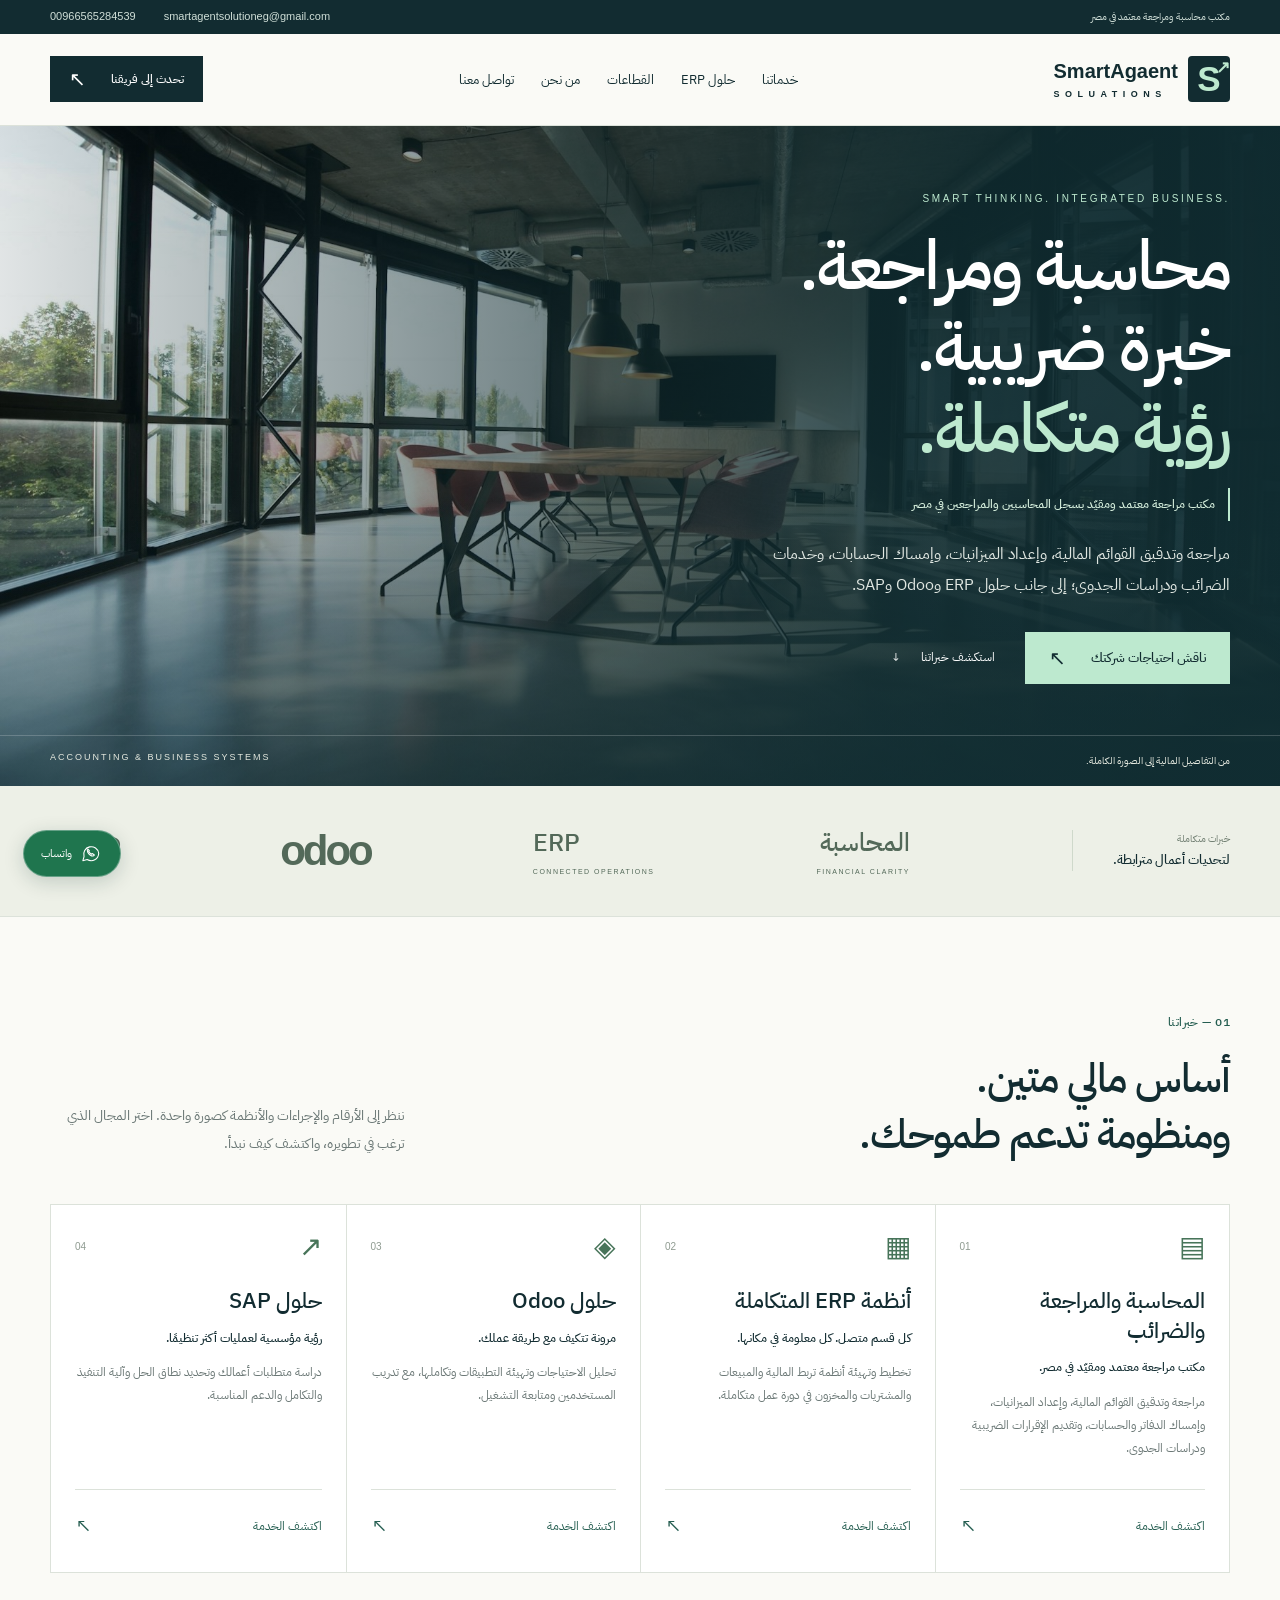
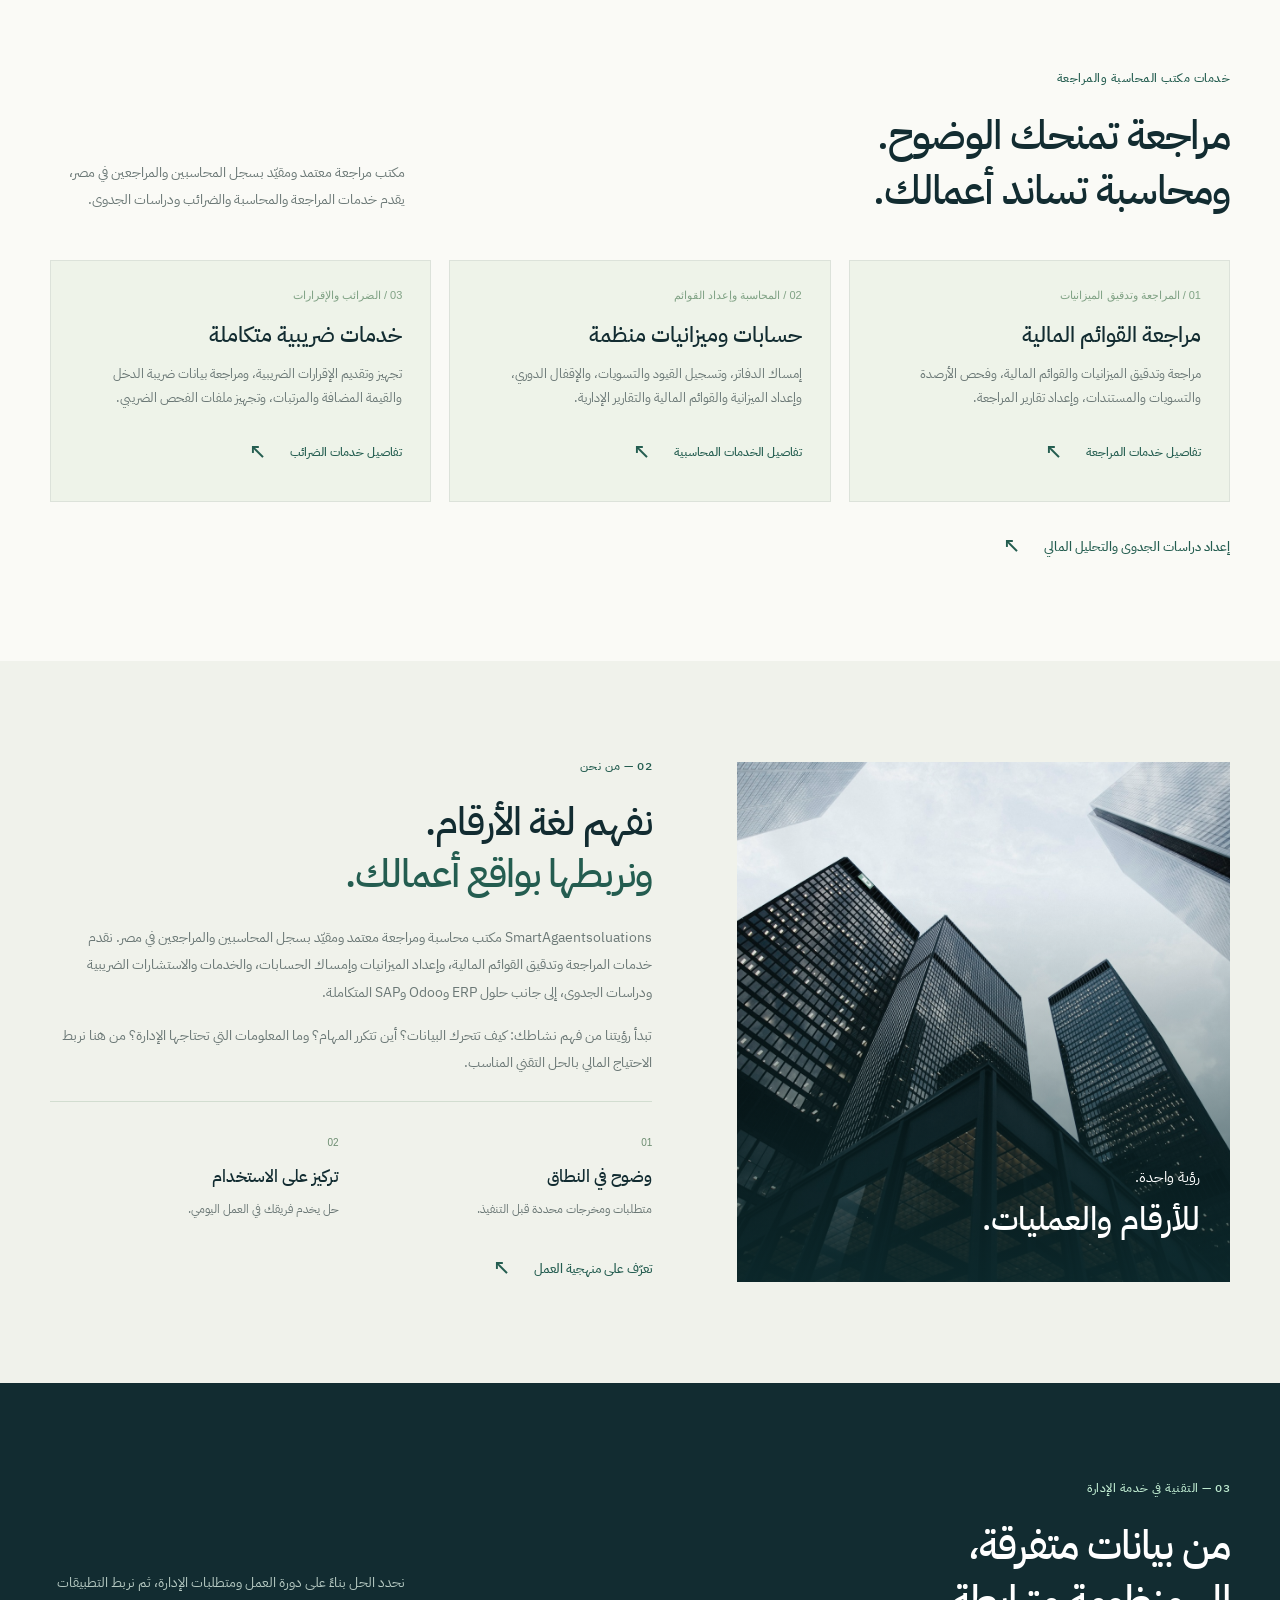
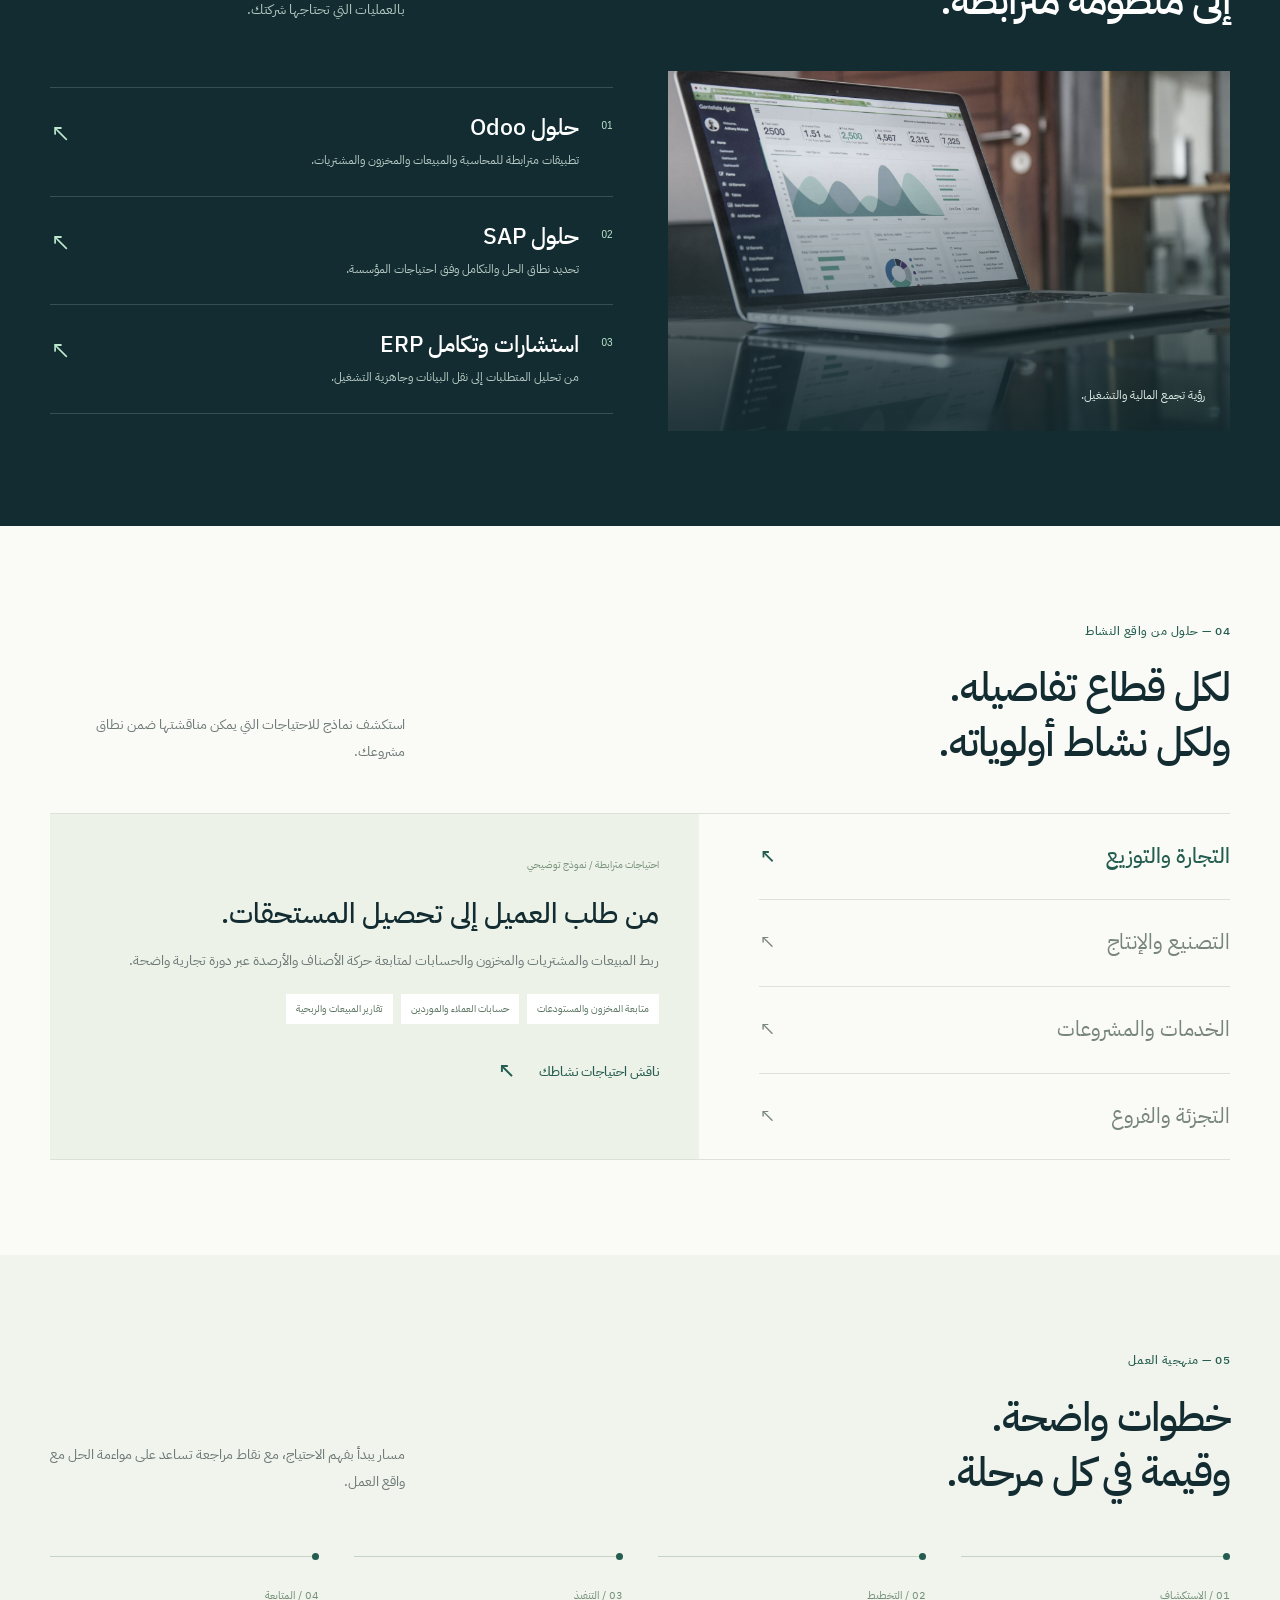
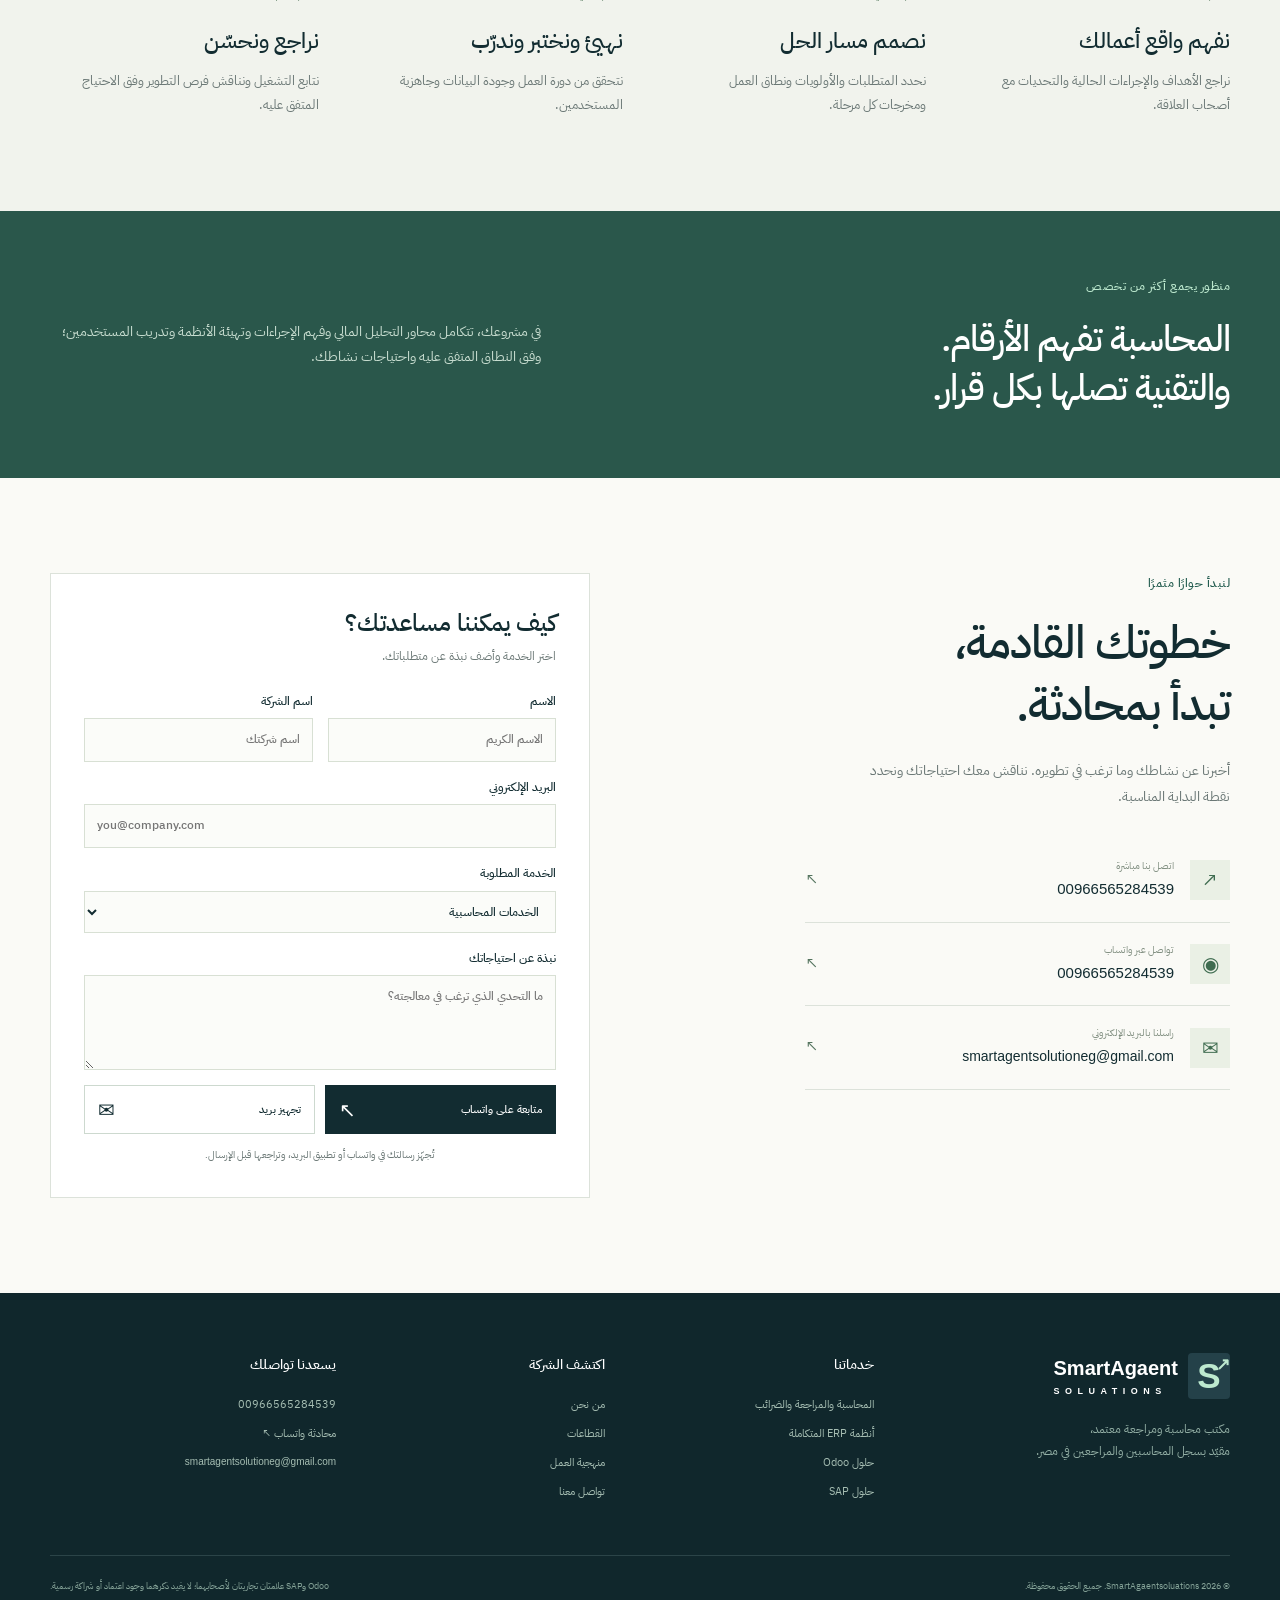
<file: index.html>
<!doctype html><html lang="ar" dir="rtl"><head><meta charset="UTF-8"><meta name="viewport" content="width=device-width,initial-scale=1"><title>مكتب محاسبة ومراجعة معتمد في مصر وخدمات الضرائب | SmartAgaentsoluations</title><meta name="description" content="مكتب مراجعة معتمد ومقيّد بسجل المحاسبين والمراجعين في مصر. مراجعة القوائم المالية وإعداد الميزانيات وخدمات الضرائب والإقرارات ودراسات الجدوى. تواصل على 00966565284539."><meta name="theme-color" content="#122c31"><meta property="og:title" content="مكتب محاسبة ومراجعة معتمد في مصر وخدمات الضرائب | SmartAgaentsoluations"><meta property="og:description" content="مكتب مراجعة معتمد ومقيّد بسجل المحاسبين والمراجعين في مصر. مراجعة القوائم المالية وإعداد الميزانيات وخدمات الضرائب والإقرارات ودراسات الجدوى. تواصل على 00966565284539."><meta property="og:type" content="website"><meta property="og:locale" content="ar_AR"><link rel="icon" href="favicon.svg" type="image/svg+xml"><link rel="preconnect" href="https://fonts.googleapis.com"><link rel="preconnect" href="https://fonts.gstatic.com" crossorigin><link href="https://fonts.googleapis.com/css2?family=IBM+Plex+Sans+Arabic:wght@400;500;600;700&display=swap" rel="stylesheet"><link rel="stylesheet" href="styles.css"><script src="script.js" defer></script></head><body><a class="skip" href="#main">انتقل إلى المحتوى</a>
    <div class="topbar"><div class="container"><span>مكتب محاسبة ومراجعة معتمد في مصر</span><div><a href="mailto:smartagentsolutioneg@gmail.com" dir="ltr">smartagentsolutioneg@gmail.com</a><a href="tel:+966565284539" dir="ltr">00966565284539</a></div></div></div>
    <header class="header"><div class="container navigation"><a href="index.html" class="brand" aria-label="SmartAgaentsoluations الرئيسية"><span class="brand-mark" aria-hidden="true">S<span>↗</span></span><span class="brand-name" dir="ltr">SmartAgaent<span>SOLUATIONS</span></span></a>
    <button class="menu-toggle" aria-label="فتح القائمة" aria-expanded="false" aria-controls="nav"><span></span><span></span><span></span></button>
    <nav id="nav" aria-label="القائمة الرئيسية"><a href="#services">خدماتنا</a><a href="#solutions">حلول ERP</a><a href="#industries">القطاعات</a><a href="#about">من نحن</a><a href="#contact">تواصل معنا</a></nav>
    <a class="button small nav-cta" href="https://wa.me/966565284539" target="_blank" rel="noopener noreferrer">تحدث إلى فريقنا <span>↖</span></a></div></header><main id="main"><section class="hero"><img class="hero-image" src="assets/office.jpg" width="1800" height="1200" alt="مساحة أعمال حديثة — صورة تعبيرية" fetchpriority="high"><div class="hero-shade"></div><div class="container hero-content"><div class="eyebrow light">SMART THINKING. INTEGRATED BUSINESS.</div><h1>محاسبة ومراجعة.<br>خبرة ضريبية.<br><em>رؤية متكاملة.</em></h1><div class="registration-line">مكتب مراجعة معتمد ومقيّد بسجل المحاسبين والمراجعين في مصر</div><p>مراجعة وتدقيق القوائم المالية، وإعداد الميزانيات، وإمساك الحسابات، وخدمات الضرائب ودراسات الجدوى؛ إلى جانب حلول ERP وOdoo وSAP.</p><div class="hero-actions"><a class="button mint" href="#contact">ناقش احتياجات شركتك <span>↖</span></a><a class="hero-explore" href="#services">استكشف خبراتنا <span>↓</span></a></div></div><div class="hero-bottom"><div class="container"><span>من التفاصيل المالية إلى الصورة الكاملة.</span><span>ACCOUNTING & BUSINESS SYSTEMS</span></div></div></section>
<section class="expertise-strip"><div class="container"><div><span>خبرات متكاملة</span><strong>لتحديات أعمال مترابطة.</strong></div><a href="accounting.html">المحاسبة <small>FINANCIAL CLARITY</small></a><a href="erp.html" dir="ltr">ERP <small>CONNECTED OPERATIONS</small></a><a href="odoo.html" class="odoo-word" dir="ltr">odoo</a><a href="sap.html" class="sap-word" dir="ltr">SAP</a></div></section>
<section id="services" class="section"><div class="container"><div class="section-head"><div><div class="eyebrow">01 — خبراتنا</div><h2>أساس مالي متين.<br>ومنظومة تدعم طموحك.</h2></div><p>ننظر إلى الأرقام والإجراءات والأنظمة كصورة واحدة. اختر المجال الذي ترغب في تطويره، واكتشف كيف نبدأ.</p></div><div class="service-grid"><a class="service-card" href="accounting.html"><div class="card-top"><span class="service-icon">▤</span><span>01</span></div><h3>المحاسبة والمراجعة والضرائب</h3><strong>مكتب مراجعة معتمد ومقيّد في مصر.</strong><p>مراجعة وتدقيق القوائم المالية، وإعداد الميزانيات، وإمساك الدفاتر والحسابات، وتقديم الإقرارات الضريبية ودراسات الجدوى.</p><span class="card-link">اكتشف الخدمة <span>↖</span></span></a><a class="service-card" href="erp.html"><div class="card-top"><span class="service-icon">▦</span><span>02</span></div><h3>أنظمة ERP المتكاملة</h3><strong>كل قسم متصل. كل معلومة في مكانها.</strong><p>تخطيط وتهيئة أنظمة تربط المالية والمبيعات والمشتريات والمخزون في دورة عمل متكاملة.</p><span class="card-link">اكتشف الخدمة <span>↖</span></span></a><a class="service-card" href="odoo.html"><div class="card-top"><span class="service-icon">◈</span><span>03</span></div><h3>حلول Odoo</h3><strong>مرونة تتكيف مع طريقة عملك.</strong><p>تحليل الاحتياجات وتهيئة التطبيقات وتكاملها، مع تدريب المستخدمين ومتابعة التشغيل.</p><span class="card-link">اكتشف الخدمة <span>↖</span></span></a><a class="service-card" href="sap.html"><div class="card-top"><span class="service-icon">↗</span><span>04</span></div><h3>حلول SAP</h3><strong>رؤية مؤسسية لعمليات أكثر تنظيمًا.</strong><p>دراسة متطلبات أعمالك وتحديد نطاق الحل وآلية التنفيذ والتكامل والدعم المناسبة.</p><span class="card-link">اكتشف الخدمة <span>↖</span></span></a></div></div></section>
<section class="section accounting-focus"><div class="container"><div class="section-head"><div><div class="eyebrow">خدمات مكتب المحاسبة والمراجعة</div><h2>مراجعة تمنحك الوضوح.<br>ومحاسبة تساند أعمالك.</h2></div><p>مكتب مراجعة معتمد ومقيّد بسجل المحاسبين والمراجعين في مصر، يقدم خدمات المراجعة والمحاسبة والضرائب ودراسات الجدوى.</p></div><div class="module-grid"><article class="module-card"><span>01 / المراجعة وتدقيق الميزانيات</span><h3>مراجعة القوائم المالية</h3><p>مراجعة وتدقيق الميزانيات والقوائم المالية، وفحص الأرصدة والتسويات والمستندات، وإعداد تقارير المراجعة.</p><a class="text-link" href="accounting.html#audit-services">تفاصيل خدمات المراجعة <span>↖</span></a></article><article class="module-card"><span>02 / المحاسبة وإعداد القوائم</span><h3>حسابات وميزانيات منظمة</h3><p>إمساك الدفاتر، وتسجيل القيود والتسويات، والإقفال الدوري، وإعداد الميزانية والقوائم المالية والتقارير الإدارية.</p><a class="text-link" href="accounting.html#accounting-services">تفاصيل الخدمات المحاسبية <span>↖</span></a></article><article class="module-card"><span>03 / الضرائب والإقرارات</span><h3>خدمات ضريبية متكاملة</h3><p>تجهيز وتقديم الإقرارات الضريبية، ومراجعة بيانات ضريبة الدخل والقيمة المضافة والمرتبات، وتجهيز ملفات الفحص الضريبي.</p><a class="text-link" href="accounting.html#tax-services">تفاصيل خدمات الضرائب <span>↖</span></a></article></div><a class="text-link focus-more" href="accounting.html#feasibility-services">إعداد دراسات الجدوى والتحليل المالي <span>↖</span></a></div></section>
<section id="about" class="section about"><div class="container about-layout"><div class="image-panel"><img src="assets/architecture.jpg" width="1200" height="1500" alt="تفاصيل معمارية لمبنى أعمال — صورة تعبيرية" loading="lazy"><div class="image-caption"><span>رؤية واحدة.</span><strong>للأرقام والعمليات.</strong></div></div><div class="about-copy"><div class="eyebrow">02 — من نحن</div><h2>نفهم لغة الأرقام.<br><em>ونربطها بواقع أعمالك.</em></h2><p>SmartAgaentsoluations مكتب محاسبة ومراجعة معتمد ومقيّد بسجل المحاسبين والمراجعين في مصر. نقدم خدمات المراجعة وتدقيق القوائم المالية، وإعداد الميزانيات وإمساك الحسابات، والخدمات والاستشارات الضريبية ودراسات الجدوى، إلى جانب حلول ERP وOdoo وSAP المتكاملة.</p><p>تبدأ رؤيتنا من فهم نشاطك: كيف تتحرك البيانات؟ أين تتكرر المهام؟ وما المعلومات التي تحتاجها الإدارة؟ من هنا نربط الاحتياج المالي بالحل التقني المناسب.</p><div class="principles"><div><span>01</span><h3>وضوح في النطاق</h3><p>متطلبات ومخرجات محددة قبل التنفيذ.</p></div><div><span>02</span><h3>تركيز على الاستخدام</h3><p>حل يخدم فريقك في العمل اليومي.</p></div></div><a class="text-link" href="#approach">تعرّف على منهجية العمل <span>↖</span></a></div></div></section>
<section id="solutions" class="section solutions"><div class="container"><div class="section-head"><div><div class="eyebrow light">03 — التقنية في خدمة الإدارة</div><h2>من بيانات متفرقة،<br>إلى منظومة مترابطة.</h2></div><p>نحدد الحل بناءً على دورة العمل ومتطلبات الإدارة، ثم نربط التطبيقات بالعمليات التي تحتاجها شركتك.</p></div><div class="solution-layout"><div class="solution-photo"><img src="assets/finance.jpg" width="1800" height="1200" alt="حاسوب يعرض تحليلات الأعمال — صورة تعبيرية" loading="lazy"><span>رؤية تجمع المالية والتشغيل.</span></div><div class="solution-links"><a href="odoo.html"><span class="solution-num">01</span><div><h3>حلول Odoo</h3><p>تطبيقات مترابطة للمحاسبة والمبيعات والمخزون والمشتريات.</p></div><span>↖</span></a><a href="sap.html"><span class="solution-num">02</span><div><h3>حلول SAP</h3><p>تحديد نطاق الحل والتكامل وفق احتياجات المؤسسة.</p></div><span>↖</span></a><a href="erp.html"><span class="solution-num">03</span><div><h3>استشارات وتكامل ERP</h3><p>من تحليل المتطلبات إلى نقل البيانات وجاهزية التشغيل.</p></div><span>↖</span></a></div></div></div></section>
<section id="industries" class="section industries"><div class="container"><div class="section-head"><div><div class="eyebrow">04 — حلول من واقع النشاط</div><h2>لكل قطاع تفاصيله.<br>ولكل نشاط أولوياته.</h2></div><p>استكشف نماذج للاحتياجات التي يمكن مناقشتها ضمن نطاق مشروعك.</p></div><div class="industry-layout"><div class="industry-tabs" role="tablist" aria-label="استكشف احتياجات القطاعات"><button id="tab-trade" role="tab" aria-selected="true" aria-controls="industry-panel" data-industry="trade">التجارة والتوزيع <span>↖</span></button><button id="tab-industry" role="tab" aria-selected="false" aria-controls="industry-panel" data-industry="industry" tabindex="-1">التصنيع والإنتاج <span>↖</span></button><button id="tab-services" role="tab" aria-selected="false" aria-controls="industry-panel" data-industry="services" tabindex="-1">الخدمات والمشروعات <span>↖</span></button><button id="tab-retail" role="tab" aria-selected="false" aria-controls="industry-panel" data-industry="retail" tabindex="-1">التجزئة والفروع <span>↖</span></button></div><div id="industry-panel" class="industry-panel" role="tabpanel" aria-labelledby="tab-trade" tabindex="0"><span class="panel-label">احتياجات مترابطة / نموذج توضيحي</span><h3 id="industry-title">من طلب العميل إلى تحصيل المستحقات.</h3><p id="industry-desc">ربط المبيعات والمشتريات والمخزون والحسابات لمتابعة حركة الأصناف والأرصدة عبر دورة تجارية واضحة.</p><ul id="industry-list"><li>متابعة المخزون والمستودعات</li><li>حسابات العملاء والموردين</li><li>تقارير المبيعات والربحية</li></ul><a class="text-link" href="#contact">ناقش احتياجات نشاطك <span>↖</span></a></div></div></div></section>
<section id="approach" class="section approach"><div class="container"><div class="section-head"><div><div class="eyebrow">05 — منهجية العمل</div><h2>خطوات واضحة.<br>وقيمة في كل مرحلة.</h2></div><p>مسار يبدأ بفهم الاحتياج، مع نقاط مراجعة تساعد على مواءمة الحل مع واقع العمل.</p></div><div class="steps"><article><span>01 / الاستكشاف</span><h3>نفهم واقع أعمالك</h3><p>نراجع الأهداف والإجراءات الحالية والتحديات مع أصحاب العلاقة.</p></article><article><span>02 / التخطيط</span><h3>نصمم مسار الحل</h3><p>نحدد المتطلبات والأولويات ونطاق العمل ومخرجات كل مرحلة.</p></article><article><span>03 / التنفيذ</span><h3>نهيئ ونختبر وندرّب</h3><p>نتحقق من دورة العمل وجودة البيانات وجاهزية المستخدمين.</p></article><article><span>04 / المتابعة</span><h3>نراجع ونحسّن</h3><p>نتابع التشغيل ونناقش فرص التطوير وفق الاحتياج المتفق عليه.</p></article></div></div></section>
<section class="focus-banner"><div class="container"><div><div class="eyebrow light">منظور يجمع أكثر من تخصص</div><h2>المحاسبة تفهم الأرقام.<br>والتقنية تصلها بكل قرار.</h2></div><p>في مشروعك، تتكامل محاور التحليل المالي وفهم الإجراءات وتهيئة الأنظمة وتدريب المستخدمين؛ وفق النطاق المتفق عليه واحتياجات نشاطك.</p></div></section><section id="contact" class="section contact"><div class="container contact-layout"><div class="contact-copy"><div class="eyebrow">لنبدأ حوارًا مثمرًا</div><h2>خطوتك القادمة،<br>تبدأ بمحادثة.</h2><p>أخبرنا عن نشاطك وما ترغب في تطويره. نناقش معك احتياجاتك ونحدد نقطة البداية المناسبة.</p>
    <div class="contact-methods"><a href="tel:+966565284539"><span class="method-icon">↗</span><span><small>اتصل بنا مباشرة</small><strong dir="ltr">00966565284539</strong></span><span>↖</span></a><a href="https://wa.me/966565284539" target="_blank" rel="noopener noreferrer"><span class="method-icon">◉</span><span><small>تواصل عبر واتساب</small><strong dir="ltr">00966565284539</strong></span><span>↖</span></a><a href="mailto:smartagentsolutioneg@gmail.com"><span class="method-icon">✉</span><span><small>راسلنا بالبريد الإلكتروني</small><strong class="email-text" dir="ltr">smartagentsolutioneg@gmail.com</strong></span><span>↖</span></a></div></div>
    <form id="contact-form"><h3>كيف يمكننا مساعدتك؟</h3><p>اختر الخدمة وأضف نبذة عن متطلباتك.</p><div class="field-row"><label>الاسم<input name="name" autocomplete="name" placeholder="الاسم الكريم" required maxlength="100"></label><label>اسم الشركة<input name="company" autocomplete="organization" placeholder="اسم شركتك" maxlength="150"></label></div><label>البريد الإلكتروني<input name="email" type="email" autocomplete="email" placeholder="you@company.com" dir="ltr" maxlength="200" required></label><label>الخدمة المطلوبة<select name="service" id="service"><option>الخدمات المحاسبية</option><option>المراجعة وتدقيق القوائم المالية</option><option>إمساك الدفاتر والحسابات</option><option>خدمات الضرائب والفحص الضريبي</option><option>إعداد وتدقيق الميزانيات</option><option>إعداد دراسات الجدوى</option><option>تقديم الإقرارات الضريبية</option><option>أنظمة ERP المتكاملة</option><option>حلول Odoo</option><option>حلول SAP</option><option>التطوير والتحول الرقمي</option></select></label><label>نبذة عن احتياجاتك<textarea name="message" rows="3" placeholder="ما التحدي الذي ترغب في معالجته؟" required maxlength="2000"></textarea></label><div class="form-actions"><button class="button" type="submit" name="channel" value="whatsapp">متابعة على واتساب <span>↖</span></button><button class="button outline" type="submit" name="channel" value="email">تجهيز بريد <span>✉</span></button></div><p class="form-note">تُجهّز رسالتك في واتساب أو تطبيق البريد، وتراجعها قبل الإرسال.</p><p id="form-status" role="status" hidden></p></form></div></section></main><footer><div class="container footer-grid"><div><a class="brand" href="index.html"><span class="brand-mark" aria-hidden="true">S<span>↗</span></span><span class="brand-name" dir="ltr">SmartAgaent<span>SOLUATIONS</span></span></a><p>مكتب محاسبة ومراجعة معتمد،<br>مقيّد بسجل المحاسبين والمراجعين في مصر.</p></div><div><h3>خدماتنا</h3><a href="accounting.html">المحاسبة والمراجعة والضرائب</a><a href="erp.html">أنظمة ERP المتكاملة</a><a href="odoo.html">حلول Odoo</a><a href="sap.html">حلول SAP</a></div><div><h3>اكتشف الشركة</h3><a href="index.html#about">من نحن</a><a href="index.html#industries">القطاعات</a><a href="index.html#approach">منهجية العمل</a><a href="index.html#contact">تواصل معنا</a></div><div><h3>يسعدنا تواصلك</h3><a href="tel:+966565284539" dir="ltr">00966565284539</a><a href="https://wa.me/966565284539" target="_blank" rel="noopener noreferrer">محادثة واتساب ↖</a><a class="footer-email" href="mailto:smartagentsolutioneg@gmail.com" dir="ltr">smartagentsolutioneg@gmail.com</a></div></div><div class="container footer-bottom"><span>© <span id="year">2026</span> SmartAgaentsoluations. جميع الحقوق محفوظة.</span><span>Odoo وSAP علامتان تجاريتان لأصحابهما؛ لا يفيد ذكرهما وجود اعتماد أو شراكة رسمية.</span></div></footer><a class="whatsapp-float" href="https://wa.me/966565284539" target="_blank" rel="noopener noreferrer" aria-label="تواصل مع SmartAgaentsoluations عبر واتساب"><svg viewBox="0 0 32 32" aria-hidden="true"><path d="M26 15.5A10.5 10.5 0 0 1 10 24.4L4 26l1.6-5.8A10.5 10.5 0 1 1 26 15.5Z"/><path d="M11 10c-2 2 0 6 3 8s5 2 6 0l-3-2-1 1c-2-1-3-2-4-4l1-1Z"/></svg><span>واتساب</span></a></body></html>
</file>
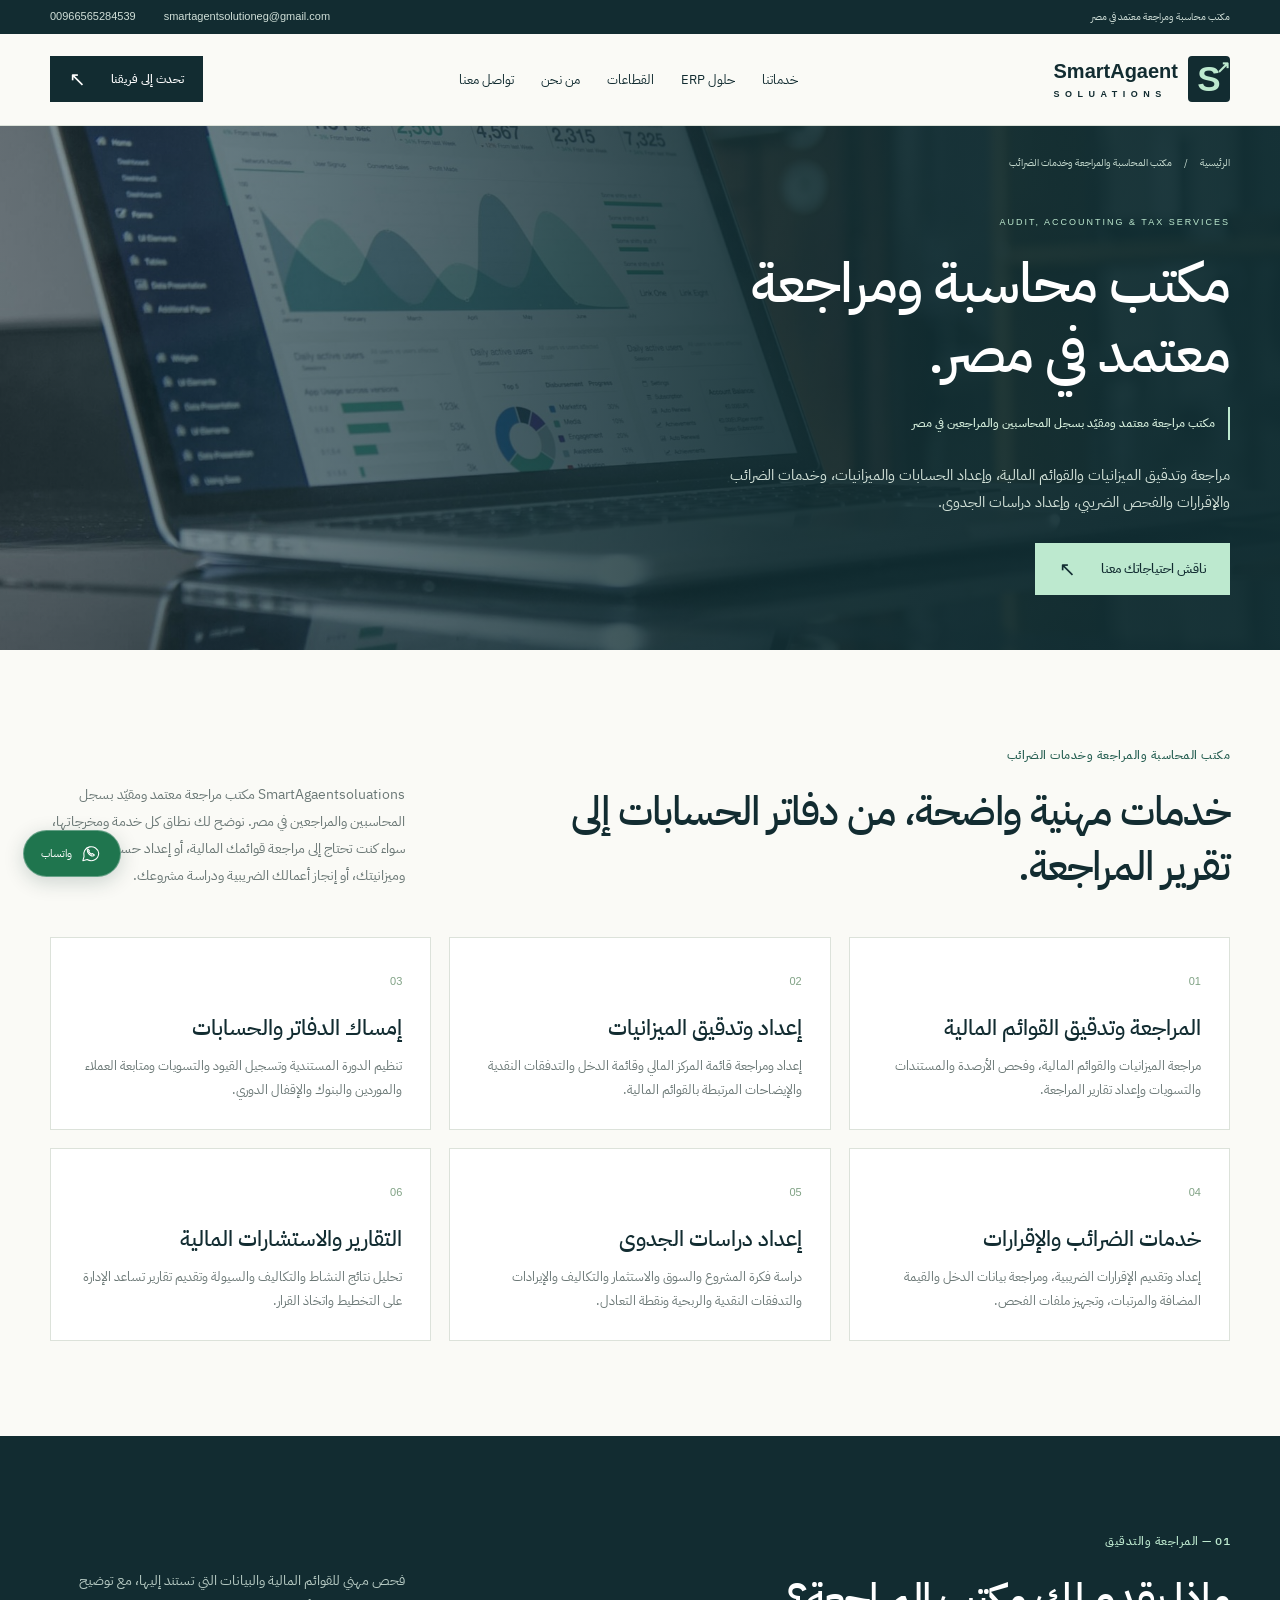
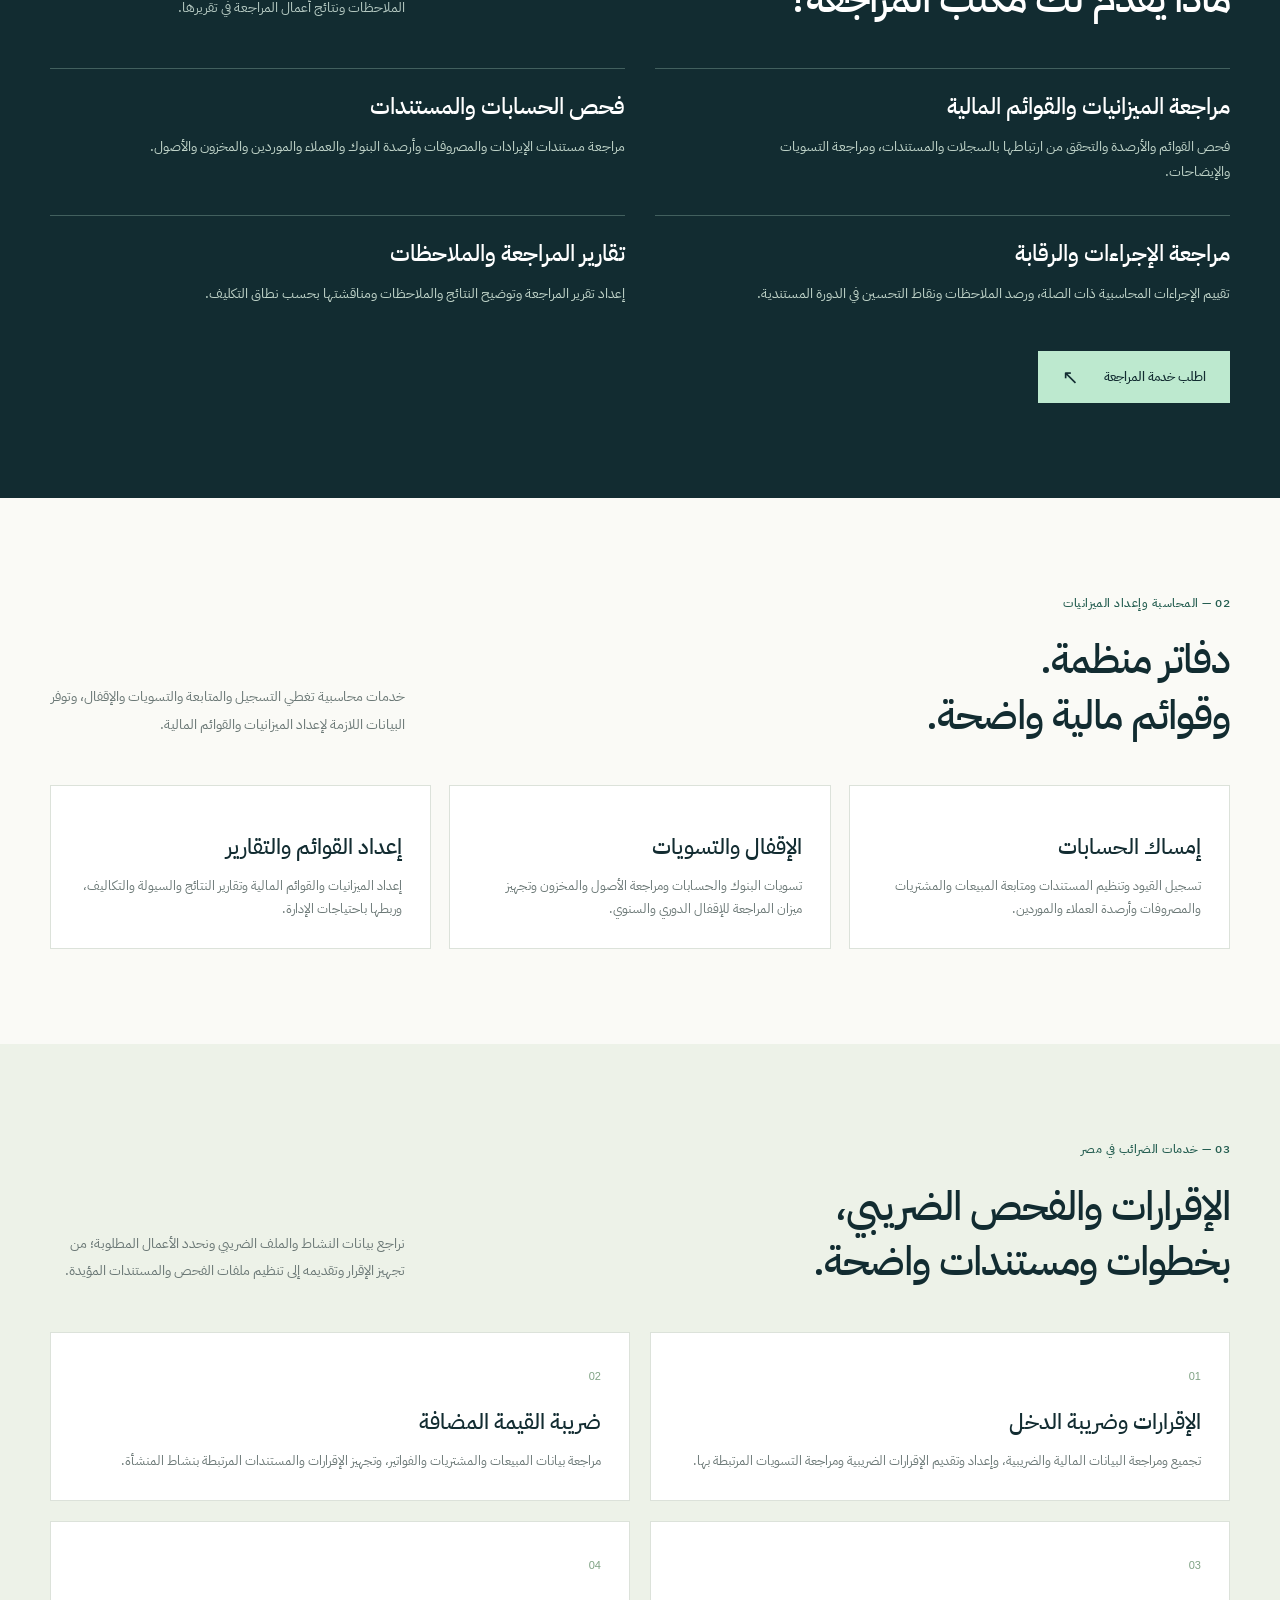
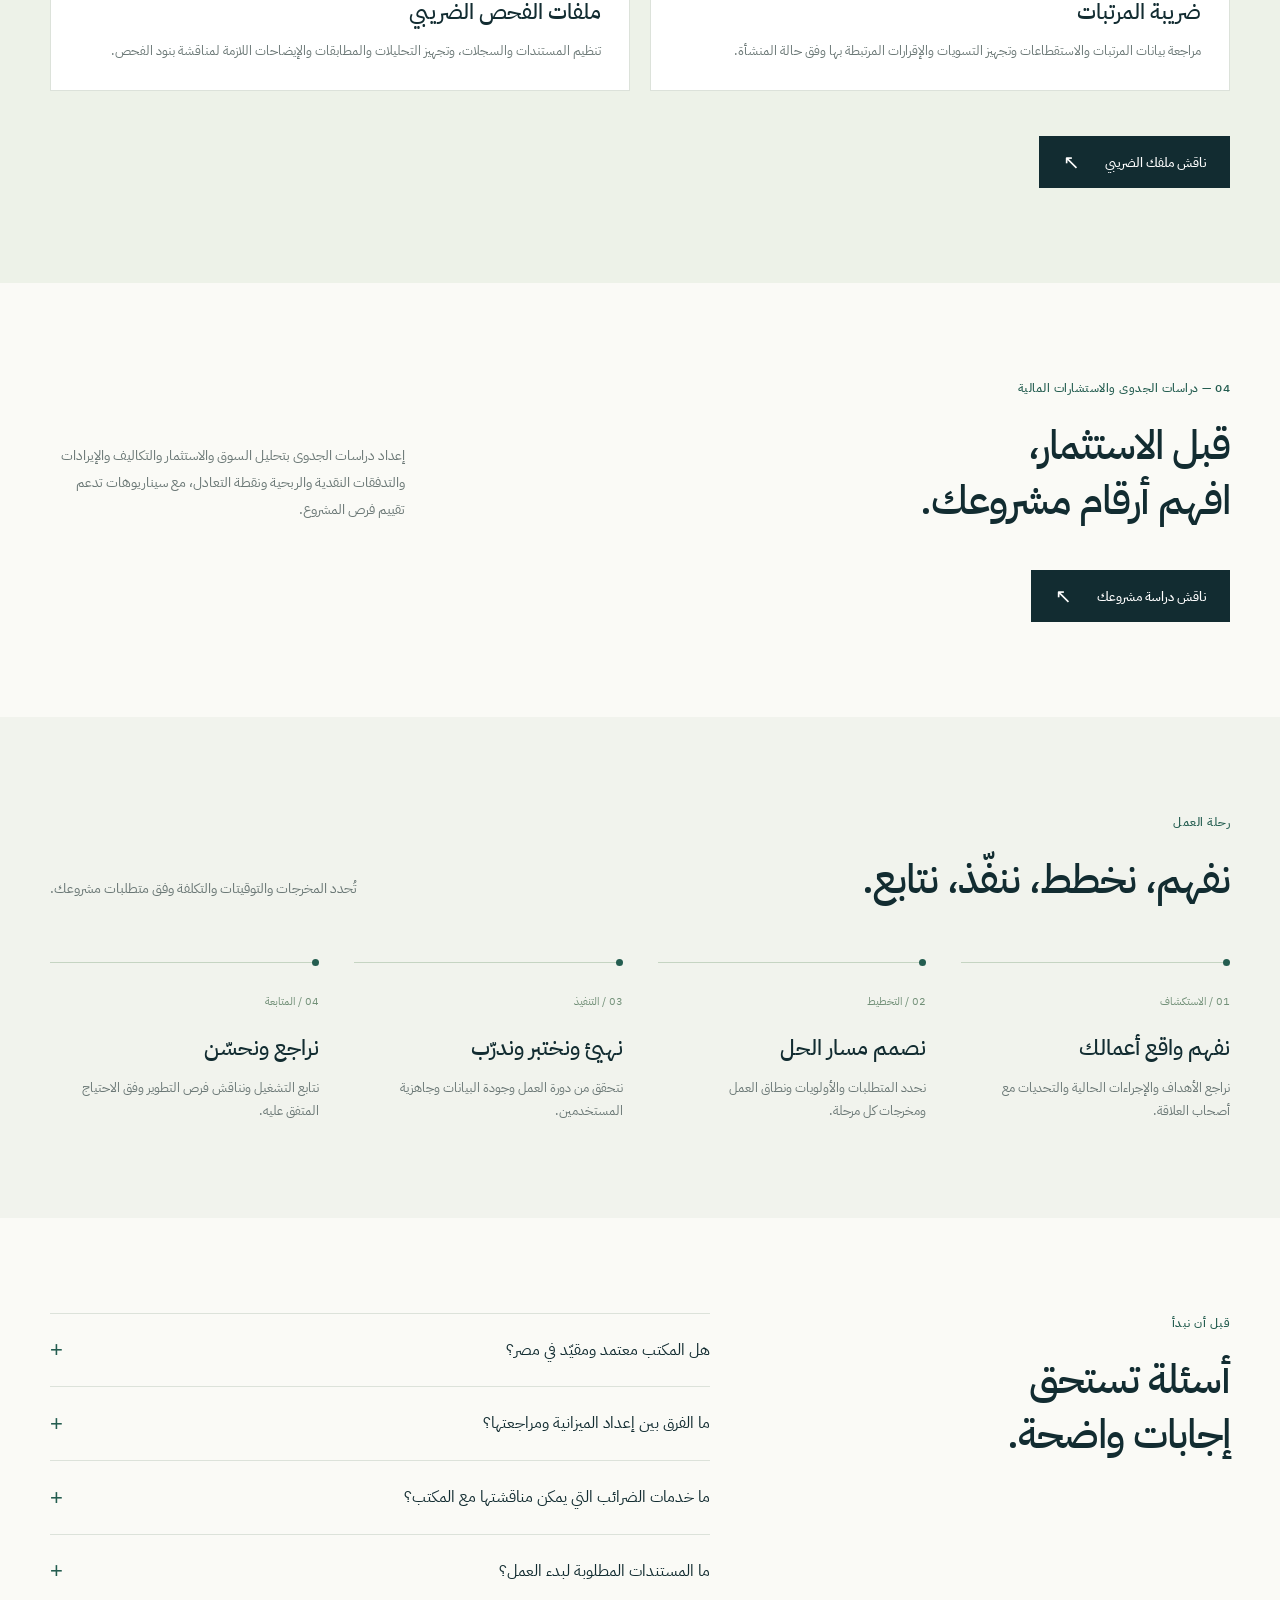
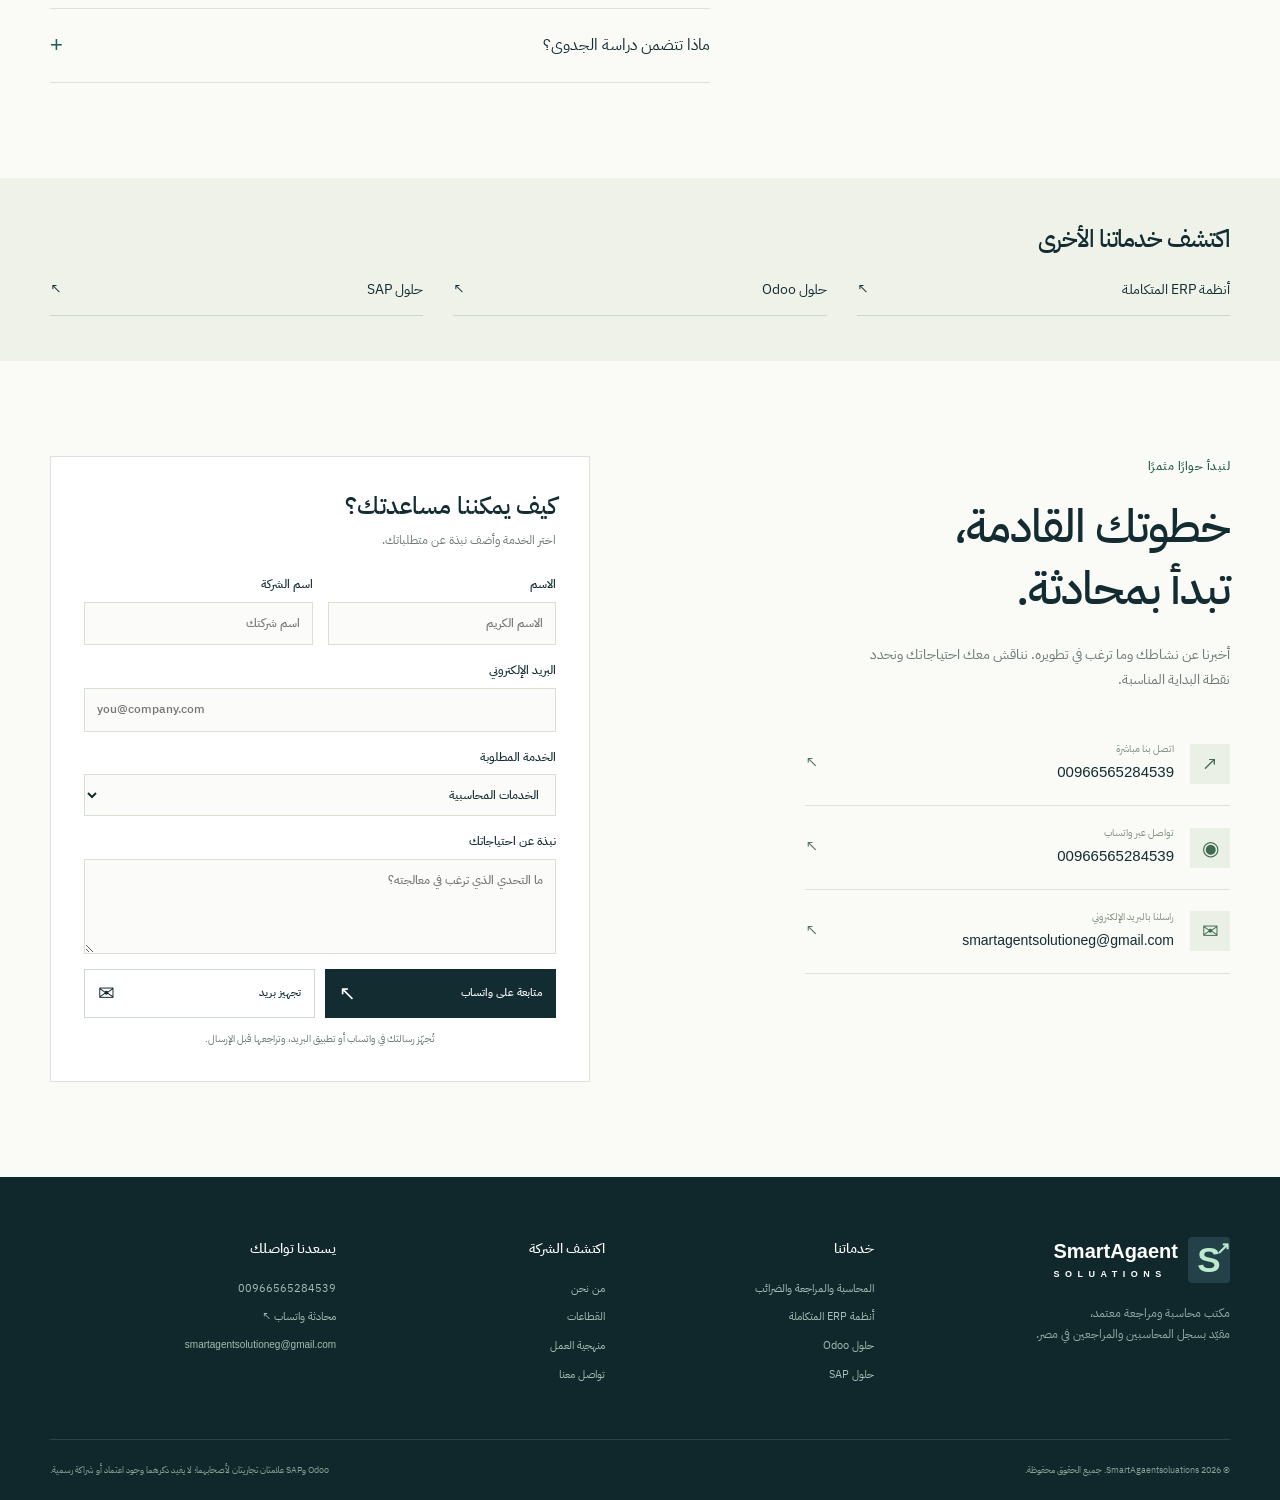
<file: accounting.html>
<!doctype html><html lang="ar" dir="rtl"><head><meta charset="UTF-8"><meta name="viewport" content="width=device-width,initial-scale=1"><title>مكتب المحاسبة والمراجعة وخدمات الضرائب | SmartAgaentsoluations</title><meta name="description" content="مراجعة وتدقيق الميزانيات والقوائم المالية، وإعداد الحسابات والميزانيات، وخدمات الضرائب والإقرارات والفحص الضريبي، وإعداد دراسات الجدوى."><meta name="theme-color" content="#122c31"><meta property="og:title" content="مكتب المحاسبة والمراجعة وخدمات الضرائب | SmartAgaentsoluations"><meta property="og:description" content="مراجعة وتدقيق الميزانيات والقوائم المالية، وإعداد الحسابات والميزانيات، وخدمات الضرائب والإقرارات والفحص الضريبي، وإعداد دراسات الجدوى."><meta property="og:type" content="website"><meta property="og:locale" content="ar_AR"><link rel="icon" href="favicon.svg" type="image/svg+xml"><link rel="preconnect" href="https://fonts.googleapis.com"><link rel="preconnect" href="https://fonts.gstatic.com" crossorigin><link href="https://fonts.googleapis.com/css2?family=IBM+Plex+Sans+Arabic:wght@400;500;600;700&display=swap" rel="stylesheet"><link rel="stylesheet" href="styles.css"><script src="script.js" defer></script></head><body><a class="skip" href="#main">انتقل إلى المحتوى</a>
    <div class="topbar"><div class="container"><span>مكتب محاسبة ومراجعة معتمد في مصر</span><div><a href="mailto:smartagentsolutioneg@gmail.com" dir="ltr">smartagentsolutioneg@gmail.com</a><a href="tel:+966565284539" dir="ltr">00966565284539</a></div></div></div>
    <header class="header"><div class="container navigation"><a href="index.html" class="brand" aria-label="SmartAgaentsoluations الرئيسية"><span class="brand-mark" aria-hidden="true">S<span>↗</span></span><span class="brand-name" dir="ltr">SmartAgaent<span>SOLUATIONS</span></span></a>
    <button class="menu-toggle" aria-label="فتح القائمة" aria-expanded="false" aria-controls="nav"><span></span><span></span><span></span></button>
    <nav id="nav" aria-label="القائمة الرئيسية"><a href="index.html#services">خدماتنا</a><a href="index.html#solutions">حلول ERP</a><a href="index.html#industries">القطاعات</a><a href="index.html#about">من نحن</a><a href="index.html#contact">تواصل معنا</a></nav>
    <a class="button small nav-cta" href="https://wa.me/966565284539" target="_blank" rel="noopener noreferrer">تحدث إلى فريقنا <span>↖</span></a></div></header><main id="main"><section class="detail-hero"><img src="assets/finance.jpg" alt="صورة تعبيرية لبيئة الأعمال" width="1800" height="1200" fetchpriority="high"><div class="container"><div class="breadcrumbs"><a href="index.html">الرئيسية</a><span>/</span><span>مكتب المحاسبة والمراجعة وخدمات الضرائب</span></div><div class="eyebrow light">AUDIT, ACCOUNTING & TAX SERVICES</div><h1>مكتب محاسبة ومراجعة<br>معتمد في مصر.</h1><div class="registration-line">مكتب مراجعة معتمد ومقيّد بسجل المحاسبين والمراجعين في مصر</div><p>مراجعة وتدقيق الميزانيات والقوائم المالية، وإعداد الحسابات والميزانيات، وخدمات الضرائب والإقرارات والفحص الضريبي، وإعداد دراسات الجدوى.</p><a class="button mint" href="#contact" data-service="الخدمات المحاسبية">ناقش احتياجاتك معنا <span>↖</span></a></div></section><section class="section"><div class="container"><div class="section-head"><div><div class="eyebrow">مكتب المحاسبة والمراجعة وخدمات الضرائب</div><h2>خدمات مهنية واضحة، من دفاتر الحسابات إلى تقرير المراجعة.</h2></div><p>SmartAgaentsoluations مكتب مراجعة معتمد ومقيّد بسجل المحاسبين والمراجعين في مصر. نوضح لك نطاق كل خدمة ومخرجاتها، سواء كنت تحتاج إلى مراجعة قوائمك المالية، أو إعداد حساباتك وميزانيتك، أو إنجاز أعمالك الضريبية ودراسة مشروعك.</p></div><div class="module-grid"><article class="module-card"><span>01</span><h3>المراجعة وتدقيق القوائم المالية</h3><p>مراجعة الميزانيات والقوائم المالية، وفحص الأرصدة والمستندات والتسويات وإعداد تقارير المراجعة.</p></article><article class="module-card"><span>02</span><h3>إعداد وتدقيق الميزانيات</h3><p>إعداد ومراجعة قائمة المركز المالي وقائمة الدخل والتدفقات النقدية والإيضاحات المرتبطة بالقوائم المالية.</p></article><article class="module-card"><span>03</span><h3>إمساك الدفاتر والحسابات</h3><p>تنظيم الدورة المستندية وتسجيل القيود والتسويات ومتابعة العملاء والموردين والبنوك والإقفال الدوري.</p></article><article class="module-card"><span>04</span><h3>خدمات الضرائب والإقرارات</h3><p>إعداد وتقديم الإقرارات الضريبية، ومراجعة بيانات الدخل والقيمة المضافة والمرتبات، وتجهيز ملفات الفحص.</p></article><article class="module-card"><span>05</span><h3>إعداد دراسات الجدوى</h3><p>دراسة فكرة المشروع والسوق والاستثمار والتكاليف والإيرادات والتدفقات النقدية والربحية ونقطة التعادل.</p></article><article class="module-card"><span>06</span><h3>التقارير والاستشارات المالية</h3><p>تحليل نتائج النشاط والتكاليف والسيولة وتقديم تقارير تساعد الإدارة على التخطيط واتخاذ القرار.</p></article></div></div></section><section id="audit-services" class="section solutions"><div class="container"><div class="section-head"><div><div class="eyebrow light">01 — المراجعة والتدقيق</div><h2>ماذا يقدم لك مكتب المراجعة؟</h2></div><p>فحص مهني للقوائم المالية والبيانات التي تستند إليها، مع توضيح الملاحظات ونتائج أعمال المراجعة في تقريرها.</p></div><div class="audit-grid"><article><h3>مراجعة الميزانيات والقوائم المالية</h3><p>فحص القوائم والأرصدة والتحقق من ارتباطها بالسجلات والمستندات، ومراجعة التسويات والإيضاحات.</p></article><article><h3>فحص الحسابات والمستندات</h3><p>مراجعة مستندات الإيرادات والمصروفات وأرصدة البنوك والعملاء والموردين والمخزون والأصول.</p></article><article><h3>مراجعة الإجراءات والرقابة</h3><p>تقييم الإجراءات المحاسبية ذات الصلة، ورصد الملاحظات ونقاط التحسين في الدورة المستندية.</p></article><article><h3>تقارير المراجعة والملاحظات</h3><p>إعداد تقرير المراجعة وتوضيح النتائج والملاحظات ومناقشتها بحسب نطاق التكليف.</p></article></div><a class="button mint" href="#contact" data-service="المراجعة وتدقيق القوائم المالية">اطلب خدمة المراجعة <span>↖</span></a></div></section>
        <section id="accounting-services" class="section"><div class="container"><div class="section-head"><div><div class="eyebrow">02 — المحاسبة وإعداد الميزانيات</div><h2>دفاتر منظمة.<br>وقوائم مالية واضحة.</h2></div><p>خدمات محاسبية تغطي التسجيل والمتابعة والتسويات والإقفال، وتوفر البيانات اللازمة لإعداد الميزانيات والقوائم المالية.</p></div><div class="module-grid"><article class="module-card"><h3>إمساك الحسابات</h3><p>تسجيل القيود وتنظيم المستندات ومتابعة المبيعات والمشتريات والمصروفات وأرصدة العملاء والموردين.</p></article><article class="module-card"><h3>الإقفال والتسويات</h3><p>تسويات البنوك والحسابات ومراجعة الأصول والمخزون وتجهيز ميزان المراجعة للإقفال الدوري والسنوي.</p></article><article class="module-card"><h3>إعداد القوائم والتقارير</h3><p>إعداد الميزانيات والقوائم المالية وتقارير النتائج والسيولة والتكاليف، وربطها باحتياجات الإدارة.</p></article></div></div></section>
        <section id="tax-services" class="section tax-services"><div class="container"><div class="section-head"><div><div class="eyebrow">03 — خدمات الضرائب في مصر</div><h2>الإقرارات والفحص الضريبي،<br>بخطوات ومستندات واضحة.</h2></div><p>نراجع بيانات النشاط والملف الضريبي ونحدد الأعمال المطلوبة؛ من تجهيز الإقرار وتقديمه إلى تنظيم ملفات الفحص والمستندات المؤيدة.</p></div><div class="tax-grid"><article class="module-card"><span>01</span><h3>الإقرارات وضريبة الدخل</h3><p>تجميع ومراجعة البيانات المالية والضريبية، وإعداد وتقديم الإقرارات الضريبية ومراجعة التسويات المرتبطة بها.</p></article><article class="module-card"><span>02</span><h3>ضريبة القيمة المضافة</h3><p>مراجعة بيانات المبيعات والمشتريات والفواتير، وتجهيز الإقرارات والمستندات المرتبطة بنشاط المنشأة.</p></article><article class="module-card"><span>03</span><h3>ضريبة المرتبات</h3><p>مراجعة بيانات المرتبات والاستقطاعات وتجهيز التسويات والإقرارات المرتبطة بها وفق حالة المنشأة.</p></article><article class="module-card"><span>04</span><h3>ملفات الفحص الضريبي</h3><p>تنظيم المستندات والسجلات، وتجهيز التحليلات والمطابقات والإيضاحات اللازمة لمناقشة بنود الفحص.</p></article></div><a class="button" href="#contact" data-service="خدمات الضرائب والفحص الضريبي">ناقش ملفك الضريبي <span>↖</span></a></div></section>
        <section id="feasibility-services" class="section"><div class="container"><div class="section-head"><div><div class="eyebrow">04 — دراسات الجدوى والاستشارات المالية</div><h2>قبل الاستثمار،<br>افهم أرقام مشروعك.</h2></div><p>إعداد دراسات الجدوى بتحليل السوق والاستثمار والتكاليف والإيرادات والتدفقات النقدية والربحية ونقطة التعادل، مع سيناريوهات تدعم تقييم فرص المشروع.</p></div><a class="button" href="#contact" data-service="إعداد دراسات الجدوى">ناقش دراسة مشروعك <span>↖</span></a></div></section><section class="section approach"><div class="container"><div class="section-head"><div><div class="eyebrow">رحلة العمل</div><h2>نفهم، نخطط، ننفّذ، نتابع.</h2></div><p>تُحدد المخرجات والتوقيتات والتكلفة وفق متطلبات مشروعك.</p></div><div class="steps"><article><span>01 / الاستكشاف</span><h3>نفهم واقع أعمالك</h3><p>نراجع الأهداف والإجراءات الحالية والتحديات مع أصحاب العلاقة.</p></article><article><span>02 / التخطيط</span><h3>نصمم مسار الحل</h3><p>نحدد المتطلبات والأولويات ونطاق العمل ومخرجات كل مرحلة.</p></article><article><span>03 / التنفيذ</span><h3>نهيئ ونختبر وندرّب</h3><p>نتحقق من دورة العمل وجودة البيانات وجاهزية المستخدمين.</p></article><article><span>04 / المتابعة</span><h3>نراجع ونحسّن</h3><p>نتابع التشغيل ونناقش فرص التطوير وفق الاحتياج المتفق عليه.</p></article></div></div></section><section class="section"><div class="container faq-layout"><div><div class="eyebrow">قبل أن نبدأ</div><h2>أسئلة تستحق<br>إجابات واضحة.</h2></div><div class="faq"><details><summary>هل المكتب معتمد ومقيّد في مصر؟<span>+</span></summary><p>نعم، SmartAgaentsoluations مكتب محاسبة ومراجعة معتمد ومقيّد بسجل المحاسبين والمراجعين في مصر. تواصل معنا للتعرف على المكتب ومناقشة نطاق الخدمة المطلوبة.</p></details><details><summary>ما الفرق بين إعداد الميزانية ومراجعتها؟<span>+</span></summary><p>إعداد الميزانية يشمل تجهيز القوائم المالية من السجلات وإجراء التسويات والإقفال. أما المراجعة فتشمل فحص القوائم والأرصدة والمستندات والإجراءات وإعداد تقرير المراجعة وفق نطاق التكليف.</p></details><details><summary>ما خدمات الضرائب التي يمكن مناقشتها مع المكتب؟<span>+</span></summary><p>تشمل إعداد وتقديم الإقرارات، ومراجعة بيانات ضريبة الدخل والقيمة المضافة والمرتبات، وتنظيم المستندات وتجهيز ملفات الفحص الضريبي. نحدد المطلوب وفق حالة المنشأة والفترة المعنية.</p></details><details><summary>ما المستندات المطلوبة لبدء العمل؟<span>+</span></summary><p>تختلف حسب الخدمة، وتشمل عادةً السجلات وميزان المراجعة وكشوف البنوك وأرصدة العملاء والموردين والمخزون والأصول والمستندات والبيانات الضريبية ذات الصلة.</p></details><details><summary>ماذا تتضمن دراسة الجدوى؟<span>+</span></summary><p>دراسة السوق وافتراضات التشغيل والاستثمار والتكاليف والإيرادات والتدفقات النقدية ومؤشرات الربحية ونقطة التعادل، مع سيناريوهات توضح أثر تغير الافتراضات.</p></details></div></div></section><section class="related"><div class="container"><h2>اكتشف خدماتنا الأخرى</h2><div><a class="related-link" href="erp.html"><span>أنظمة ERP المتكاملة</span><span>↖</span></a><a class="related-link" href="odoo.html"><span>حلول Odoo</span><span>↖</span></a><a class="related-link" href="sap.html"><span>حلول SAP</span><span>↖</span></a></div></div></section><section id="contact" class="section contact"><div class="container contact-layout"><div class="contact-copy"><div class="eyebrow">لنبدأ حوارًا مثمرًا</div><h2>خطوتك القادمة،<br>تبدأ بمحادثة.</h2><p>أخبرنا عن نشاطك وما ترغب في تطويره. نناقش معك احتياجاتك ونحدد نقطة البداية المناسبة.</p>
    <div class="contact-methods"><a href="tel:+966565284539"><span class="method-icon">↗</span><span><small>اتصل بنا مباشرة</small><strong dir="ltr">00966565284539</strong></span><span>↖</span></a><a href="https://wa.me/966565284539" target="_blank" rel="noopener noreferrer"><span class="method-icon">◉</span><span><small>تواصل عبر واتساب</small><strong dir="ltr">00966565284539</strong></span><span>↖</span></a><a href="mailto:smartagentsolutioneg@gmail.com"><span class="method-icon">✉</span><span><small>راسلنا بالبريد الإلكتروني</small><strong class="email-text" dir="ltr">smartagentsolutioneg@gmail.com</strong></span><span>↖</span></a></div></div>
    <form id="contact-form"><h3>كيف يمكننا مساعدتك؟</h3><p>اختر الخدمة وأضف نبذة عن متطلباتك.</p><div class="field-row"><label>الاسم<input name="name" autocomplete="name" placeholder="الاسم الكريم" required maxlength="100"></label><label>اسم الشركة<input name="company" autocomplete="organization" placeholder="اسم شركتك" maxlength="150"></label></div><label>البريد الإلكتروني<input name="email" type="email" autocomplete="email" placeholder="you@company.com" dir="ltr" maxlength="200" required></label><label>الخدمة المطلوبة<select name="service" id="service"><option>الخدمات المحاسبية</option><option>المراجعة وتدقيق القوائم المالية</option><option>إمساك الدفاتر والحسابات</option><option>خدمات الضرائب والفحص الضريبي</option><option>إعداد وتدقيق الميزانيات</option><option>إعداد دراسات الجدوى</option><option>تقديم الإقرارات الضريبية</option><option>أنظمة ERP المتكاملة</option><option>حلول Odoo</option><option>حلول SAP</option><option>التطوير والتحول الرقمي</option></select></label><label>نبذة عن احتياجاتك<textarea name="message" rows="3" placeholder="ما التحدي الذي ترغب في معالجته؟" required maxlength="2000"></textarea></label><div class="form-actions"><button class="button" type="submit" name="channel" value="whatsapp">متابعة على واتساب <span>↖</span></button><button class="button outline" type="submit" name="channel" value="email">تجهيز بريد <span>✉</span></button></div><p class="form-note">تُجهّز رسالتك في واتساب أو تطبيق البريد، وتراجعها قبل الإرسال.</p><p id="form-status" role="status" hidden></p></form></div></section></main><footer><div class="container footer-grid"><div><a class="brand" href="index.html"><span class="brand-mark" aria-hidden="true">S<span>↗</span></span><span class="brand-name" dir="ltr">SmartAgaent<span>SOLUATIONS</span></span></a><p>مكتب محاسبة ومراجعة معتمد،<br>مقيّد بسجل المحاسبين والمراجعين في مصر.</p></div><div><h3>خدماتنا</h3><a href="accounting.html">المحاسبة والمراجعة والضرائب</a><a href="erp.html">أنظمة ERP المتكاملة</a><a href="odoo.html">حلول Odoo</a><a href="sap.html">حلول SAP</a></div><div><h3>اكتشف الشركة</h3><a href="index.html#about">من نحن</a><a href="index.html#industries">القطاعات</a><a href="index.html#approach">منهجية العمل</a><a href="index.html#contact">تواصل معنا</a></div><div><h3>يسعدنا تواصلك</h3><a href="tel:+966565284539" dir="ltr">00966565284539</a><a href="https://wa.me/966565284539" target="_blank" rel="noopener noreferrer">محادثة واتساب ↖</a><a class="footer-email" href="mailto:smartagentsolutioneg@gmail.com" dir="ltr">smartagentsolutioneg@gmail.com</a></div></div><div class="container footer-bottom"><span>© <span id="year">2026</span> SmartAgaentsoluations. جميع الحقوق محفوظة.</span><span>Odoo وSAP علامتان تجاريتان لأصحابهما؛ لا يفيد ذكرهما وجود اعتماد أو شراكة رسمية.</span></div></footer><a class="whatsapp-float" href="https://wa.me/966565284539" target="_blank" rel="noopener noreferrer" aria-label="تواصل مع SmartAgaentsoluations عبر واتساب"><svg viewBox="0 0 32 32" aria-hidden="true"><path d="M26 15.5A10.5 10.5 0 0 1 10 24.4L4 26l1.6-5.8A10.5 10.5 0 1 1 26 15.5Z"/><path d="M11 10c-2 2 0 6 3 8s5 2 6 0l-3-2-1 1c-2-1-3-2-4-4l1-1Z"/></svg><span>واتساب</span></a></body></html>
</file>
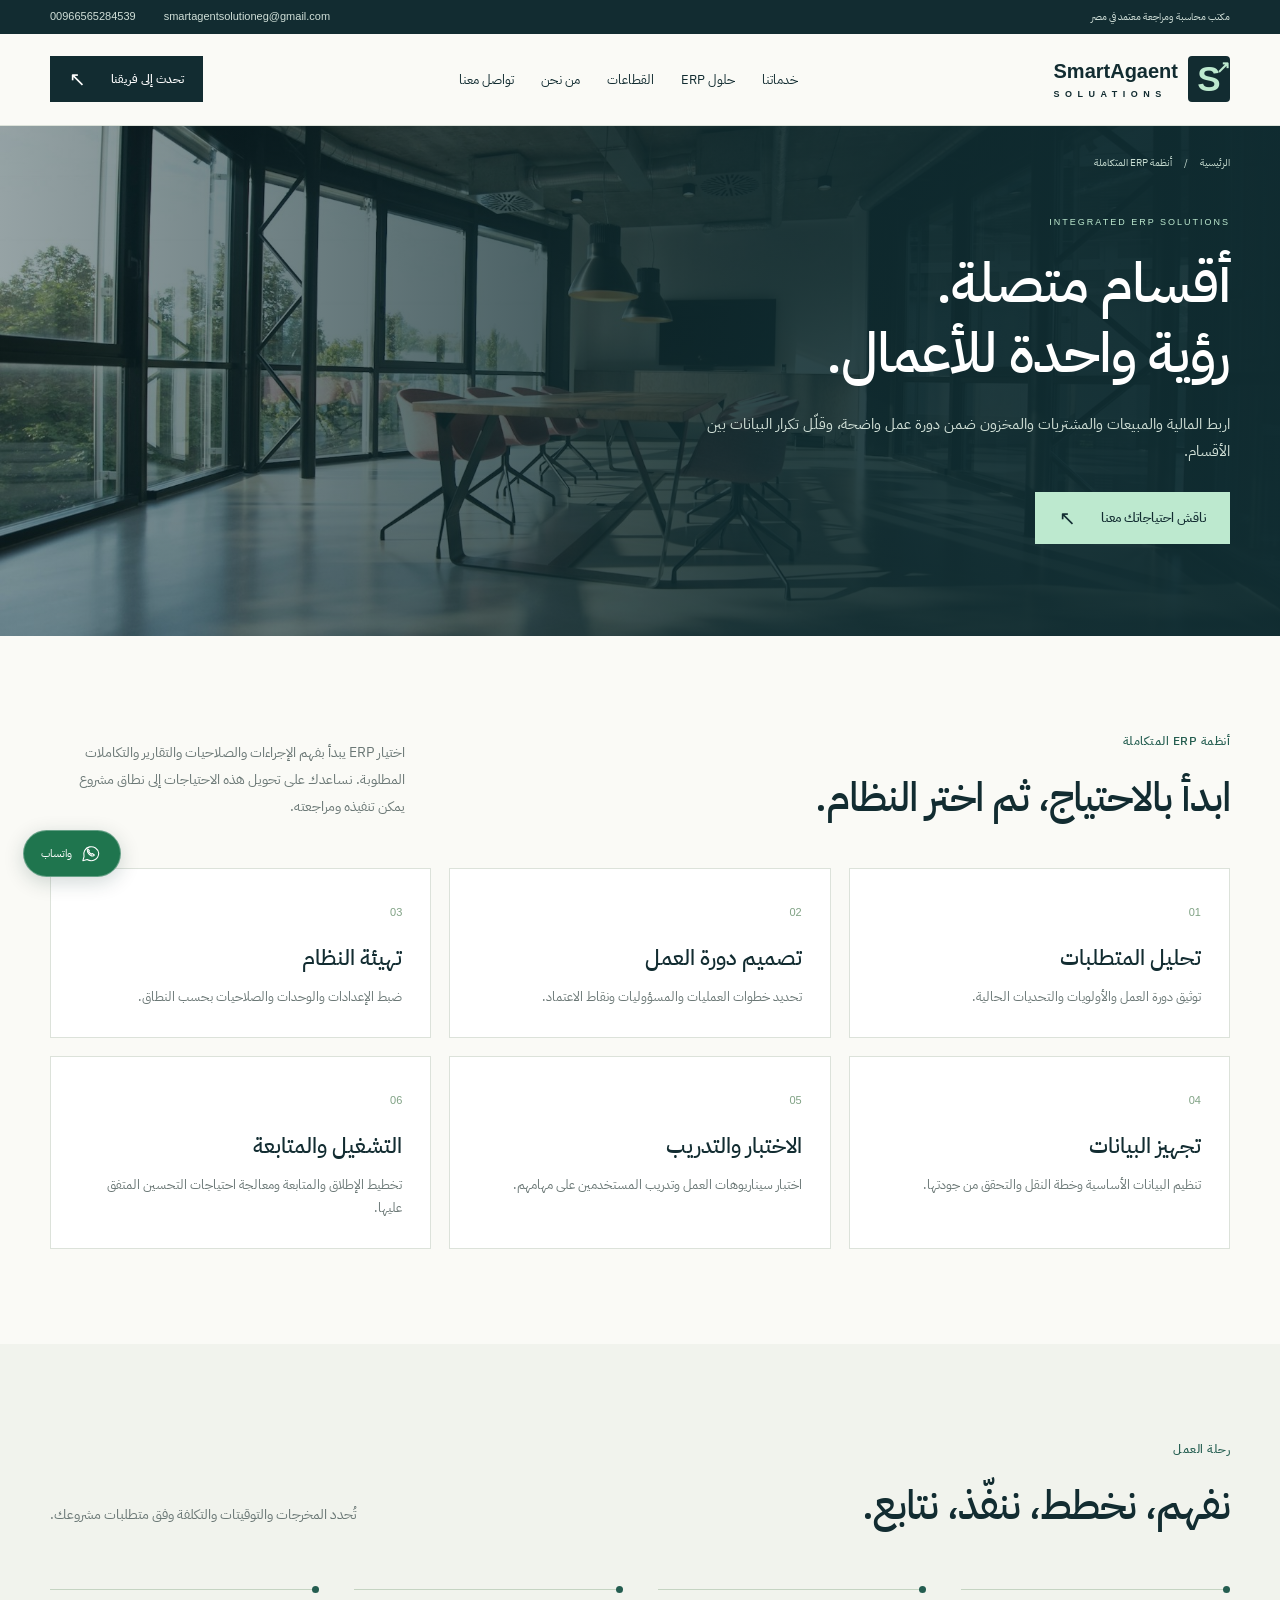
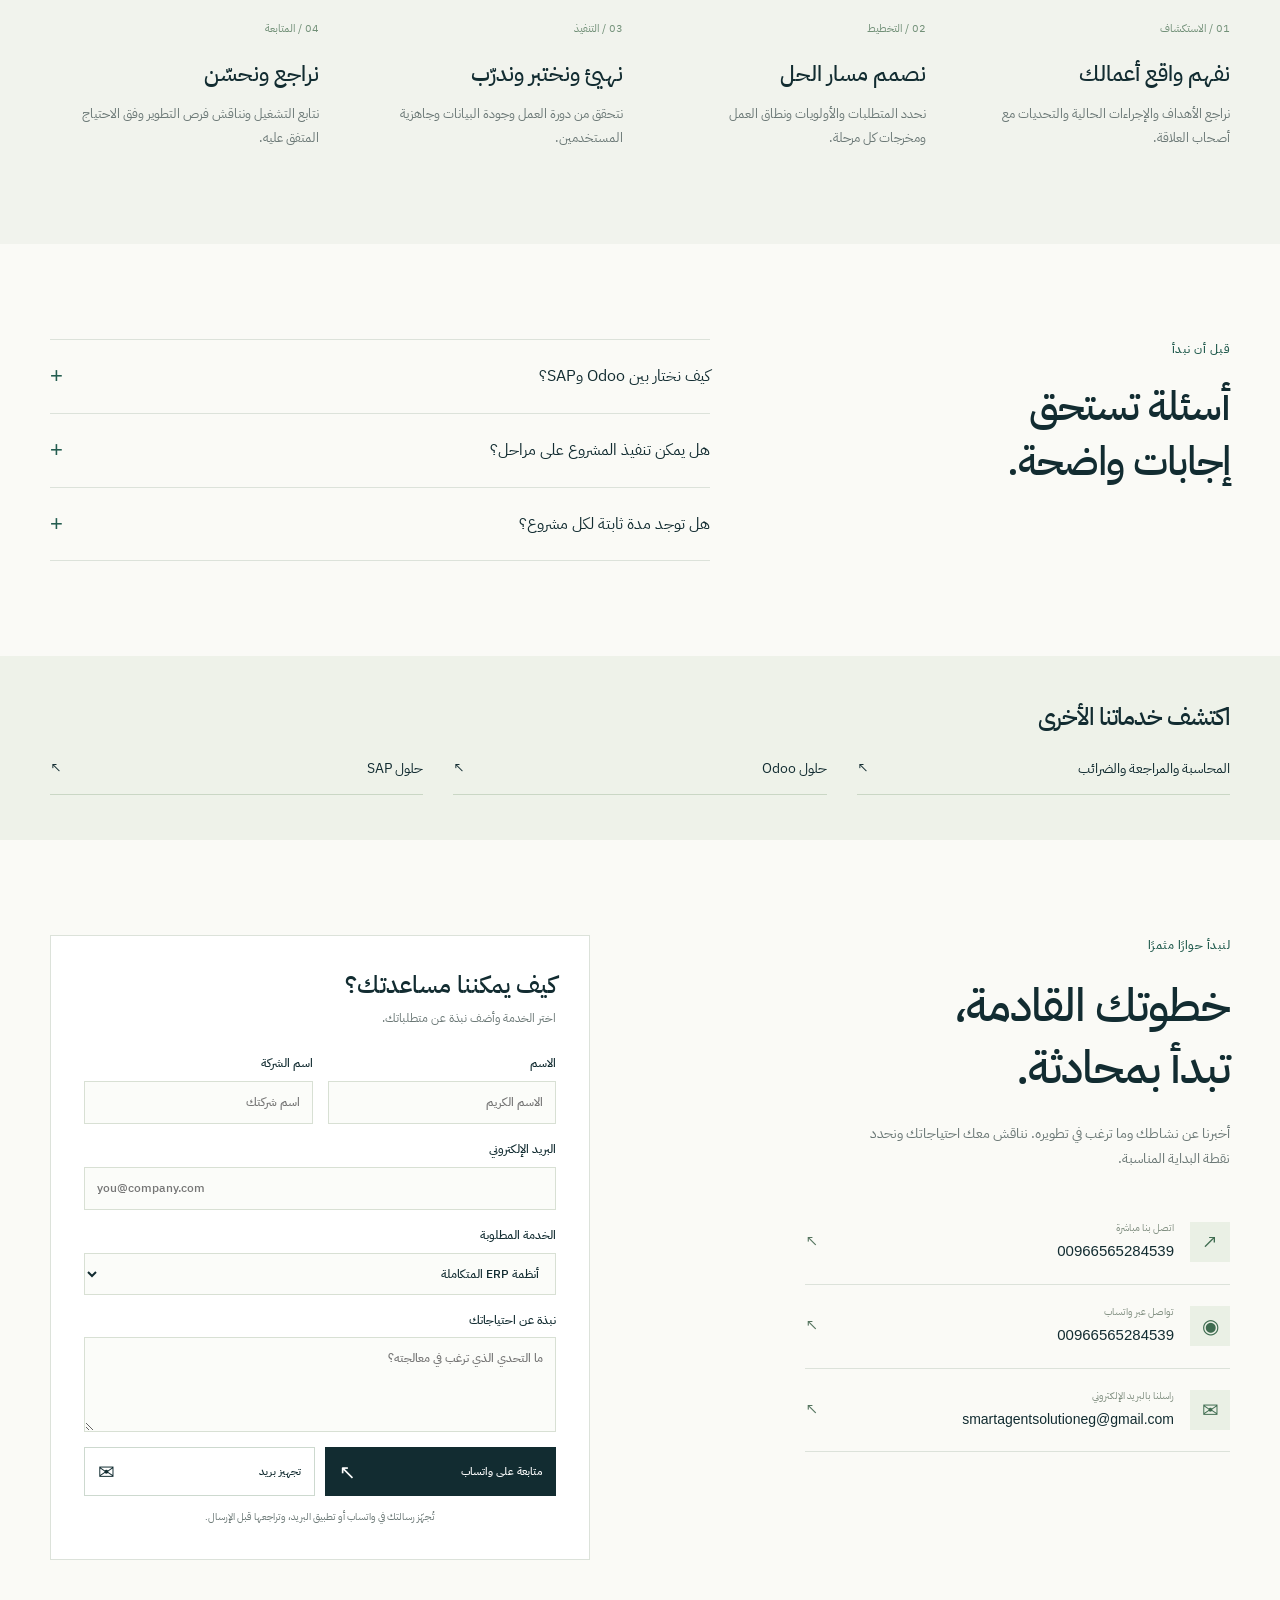
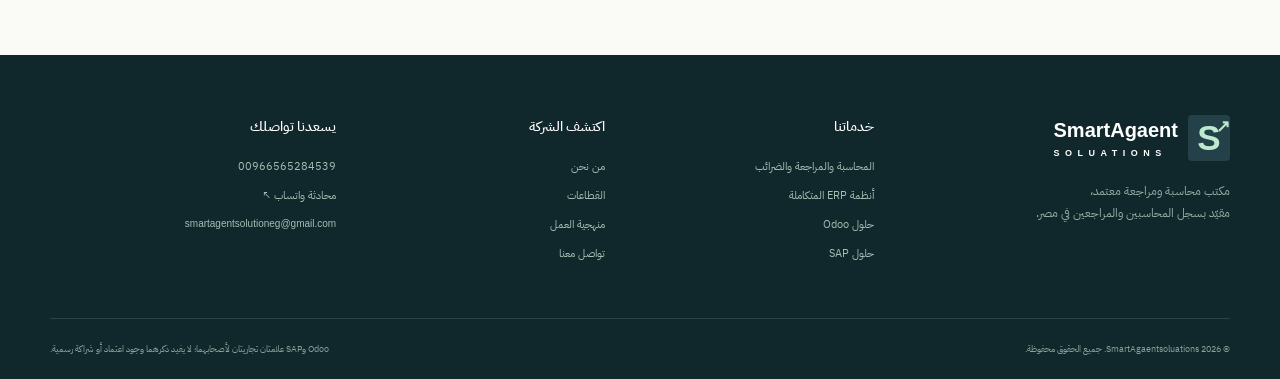
<file: erp.html>
<!doctype html><html lang="ar" dir="rtl"><head><meta charset="UTF-8"><meta name="viewport" content="width=device-width,initial-scale=1"><title>أنظمة ERP المتكاملة | SmartAgaentsoluations</title><meta name="description" content="اربط المالية والمبيعات والمشتريات والمخزون ضمن دورة عمل واضحة، وقلّل تكرار البيانات بين الأقسام."><meta name="theme-color" content="#122c31"><meta property="og:title" content="أنظمة ERP المتكاملة | SmartAgaentsoluations"><meta property="og:description" content="اربط المالية والمبيعات والمشتريات والمخزون ضمن دورة عمل واضحة، وقلّل تكرار البيانات بين الأقسام."><meta property="og:type" content="website"><meta property="og:locale" content="ar_AR"><link rel="icon" href="favicon.svg" type="image/svg+xml"><link rel="preconnect" href="https://fonts.googleapis.com"><link rel="preconnect" href="https://fonts.gstatic.com" crossorigin><link href="https://fonts.googleapis.com/css2?family=IBM+Plex+Sans+Arabic:wght@400;500;600;700&display=swap" rel="stylesheet"><link rel="stylesheet" href="styles.css"><script src="script.js" defer></script></head><body><a class="skip" href="#main">انتقل إلى المحتوى</a>
    <div class="topbar"><div class="container"><span>مكتب محاسبة ومراجعة معتمد في مصر</span><div><a href="mailto:smartagentsolutioneg@gmail.com" dir="ltr">smartagentsolutioneg@gmail.com</a><a href="tel:+966565284539" dir="ltr">00966565284539</a></div></div></div>
    <header class="header"><div class="container navigation"><a href="index.html" class="brand" aria-label="SmartAgaentsoluations الرئيسية"><span class="brand-mark" aria-hidden="true">S<span>↗</span></span><span class="brand-name" dir="ltr">SmartAgaent<span>SOLUATIONS</span></span></a>
    <button class="menu-toggle" aria-label="فتح القائمة" aria-expanded="false" aria-controls="nav"><span></span><span></span><span></span></button>
    <nav id="nav" aria-label="القائمة الرئيسية"><a href="index.html#services">خدماتنا</a><a href="index.html#solutions">حلول ERP</a><a href="index.html#industries">القطاعات</a><a href="index.html#about">من نحن</a><a href="index.html#contact">تواصل معنا</a></nav>
    <a class="button small nav-cta" href="https://wa.me/966565284539" target="_blank" rel="noopener noreferrer">تحدث إلى فريقنا <span>↖</span></a></div></header><main id="main"><section class="detail-hero"><img src="assets/office.jpg" alt="صورة تعبيرية لبيئة الأعمال" width="1800" height="1200" fetchpriority="high"><div class="container"><div class="breadcrumbs"><a href="index.html">الرئيسية</a><span>/</span><span>أنظمة ERP المتكاملة</span></div><div class="eyebrow light">INTEGRATED ERP SOLUTIONS</div><h1>أقسام متصلة.<br>رؤية واحدة للأعمال.</h1><p>اربط المالية والمبيعات والمشتريات والمخزون ضمن دورة عمل واضحة، وقلّل تكرار البيانات بين الأقسام.</p><a class="button mint" href="#contact" data-service="أنظمة ERP المتكاملة">ناقش احتياجاتك معنا <span>↖</span></a></div></section><section class="section"><div class="container"><div class="section-head"><div><div class="eyebrow">أنظمة ERP المتكاملة</div><h2>ابدأ بالاحتياج، ثم اختر النظام.</h2></div><p>اختيار ERP يبدأ بفهم الإجراءات والصلاحيات والتقارير والتكاملات المطلوبة. نساعدك على تحويل هذه الاحتياجات إلى نطاق مشروع يمكن تنفيذه ومراجعته.</p></div><div class="module-grid"><article class="module-card"><span>01</span><h3>تحليل المتطلبات</h3><p>توثيق دورة العمل والأولويات والتحديات الحالية.</p></article><article class="module-card"><span>02</span><h3>تصميم دورة العمل</h3><p>تحديد خطوات العمليات والمسؤوليات ونقاط الاعتماد.</p></article><article class="module-card"><span>03</span><h3>تهيئة النظام</h3><p>ضبط الإعدادات والوحدات والصلاحيات بحسب النطاق.</p></article><article class="module-card"><span>04</span><h3>تجهيز البيانات</h3><p>تنظيم البيانات الأساسية وخطة النقل والتحقق من جودتها.</p></article><article class="module-card"><span>05</span><h3>الاختبار والتدريب</h3><p>اختبار سيناريوهات العمل وتدريب المستخدمين على مهامهم.</p></article><article class="module-card"><span>06</span><h3>التشغيل والمتابعة</h3><p>تخطيط الإطلاق والمتابعة ومعالجة احتياجات التحسين المتفق عليها.</p></article></div></div></section><section class="section approach"><div class="container"><div class="section-head"><div><div class="eyebrow">رحلة العمل</div><h2>نفهم، نخطط، ننفّذ، نتابع.</h2></div><p>تُحدد المخرجات والتوقيتات والتكلفة وفق متطلبات مشروعك.</p></div><div class="steps"><article><span>01 / الاستكشاف</span><h3>نفهم واقع أعمالك</h3><p>نراجع الأهداف والإجراءات الحالية والتحديات مع أصحاب العلاقة.</p></article><article><span>02 / التخطيط</span><h3>نصمم مسار الحل</h3><p>نحدد المتطلبات والأولويات ونطاق العمل ومخرجات كل مرحلة.</p></article><article><span>03 / التنفيذ</span><h3>نهيئ ونختبر وندرّب</h3><p>نتحقق من دورة العمل وجودة البيانات وجاهزية المستخدمين.</p></article><article><span>04 / المتابعة</span><h3>نراجع ونحسّن</h3><p>نتابع التشغيل ونناقش فرص التطوير وفق الاحتياج المتفق عليه.</p></article></div></div></section><section class="section"><div class="container faq-layout"><div><div class="eyebrow">قبل أن نبدأ</div><h2>أسئلة تستحق<br>إجابات واضحة.</h2></div><div class="faq"><details><summary>كيف نختار بين Odoo وSAP؟<span>+</span></summary><p>يُقارن الحل بناءً على طبيعة النشاط وحجم العمليات والتكاملات والتقارير والميزانية ونطاق التطبيق، بعد جلسة لفهم الاحتياجات.</p></details><details><summary>هل يمكن تنفيذ المشروع على مراحل؟<span>+</span></summary><p>يمكن بحث التنفيذ المرحلي حسب ترابط الوحدات والأولويات وجاهزية البيانات والمستخدمين.</p></details><details><summary>هل توجد مدة ثابتة لكل مشروع؟<span>+</span></summary><p>تختلف المدة حسب النطاق والتخصيصات والتكاملات وجودة البيانات وجاهزية فريق الشركة. تُحدد الخطة بعد التحليل.</p></details></div></div></section><section class="related"><div class="container"><h2>اكتشف خدماتنا الأخرى</h2><div><a class="related-link" href="accounting.html"><span>المحاسبة والمراجعة والضرائب</span><span>↖</span></a><a class="related-link" href="odoo.html"><span>حلول Odoo</span><span>↖</span></a><a class="related-link" href="sap.html"><span>حلول SAP</span><span>↖</span></a></div></div></section><section id="contact" class="section contact"><div class="container contact-layout"><div class="contact-copy"><div class="eyebrow">لنبدأ حوارًا مثمرًا</div><h2>خطوتك القادمة،<br>تبدأ بمحادثة.</h2><p>أخبرنا عن نشاطك وما ترغب في تطويره. نناقش معك احتياجاتك ونحدد نقطة البداية المناسبة.</p>
    <div class="contact-methods"><a href="tel:+966565284539"><span class="method-icon">↗</span><span><small>اتصل بنا مباشرة</small><strong dir="ltr">00966565284539</strong></span><span>↖</span></a><a href="https://wa.me/966565284539" target="_blank" rel="noopener noreferrer"><span class="method-icon">◉</span><span><small>تواصل عبر واتساب</small><strong dir="ltr">00966565284539</strong></span><span>↖</span></a><a href="mailto:smartagentsolutioneg@gmail.com"><span class="method-icon">✉</span><span><small>راسلنا بالبريد الإلكتروني</small><strong class="email-text" dir="ltr">smartagentsolutioneg@gmail.com</strong></span><span>↖</span></a></div></div>
    <form id="contact-form"><h3>كيف يمكننا مساعدتك؟</h3><p>اختر الخدمة وأضف نبذة عن متطلباتك.</p><div class="field-row"><label>الاسم<input name="name" autocomplete="name" placeholder="الاسم الكريم" required maxlength="100"></label><label>اسم الشركة<input name="company" autocomplete="organization" placeholder="اسم شركتك" maxlength="150"></label></div><label>البريد الإلكتروني<input name="email" type="email" autocomplete="email" placeholder="you@company.com" dir="ltr" maxlength="200" required></label><label>الخدمة المطلوبة<select name="service" id="service"><option>الخدمات المحاسبية</option><option>المراجعة وتدقيق القوائم المالية</option><option>إمساك الدفاتر والحسابات</option><option>خدمات الضرائب والفحص الضريبي</option><option>إعداد وتدقيق الميزانيات</option><option>إعداد دراسات الجدوى</option><option>تقديم الإقرارات الضريبية</option><option>أنظمة ERP المتكاملة</option><option>حلول Odoo</option><option>حلول SAP</option><option>التطوير والتحول الرقمي</option></select></label><label>نبذة عن احتياجاتك<textarea name="message" rows="3" placeholder="ما التحدي الذي ترغب في معالجته؟" required maxlength="2000"></textarea></label><div class="form-actions"><button class="button" type="submit" name="channel" value="whatsapp">متابعة على واتساب <span>↖</span></button><button class="button outline" type="submit" name="channel" value="email">تجهيز بريد <span>✉</span></button></div><p class="form-note">تُجهّز رسالتك في واتساب أو تطبيق البريد، وتراجعها قبل الإرسال.</p><p id="form-status" role="status" hidden></p></form></div></section></main><footer><div class="container footer-grid"><div><a class="brand" href="index.html"><span class="brand-mark" aria-hidden="true">S<span>↗</span></span><span class="brand-name" dir="ltr">SmartAgaent<span>SOLUATIONS</span></span></a><p>مكتب محاسبة ومراجعة معتمد،<br>مقيّد بسجل المحاسبين والمراجعين في مصر.</p></div><div><h3>خدماتنا</h3><a href="accounting.html">المحاسبة والمراجعة والضرائب</a><a href="erp.html">أنظمة ERP المتكاملة</a><a href="odoo.html">حلول Odoo</a><a href="sap.html">حلول SAP</a></div><div><h3>اكتشف الشركة</h3><a href="index.html#about">من نحن</a><a href="index.html#industries">القطاعات</a><a href="index.html#approach">منهجية العمل</a><a href="index.html#contact">تواصل معنا</a></div><div><h3>يسعدنا تواصلك</h3><a href="tel:+966565284539" dir="ltr">00966565284539</a><a href="https://wa.me/966565284539" target="_blank" rel="noopener noreferrer">محادثة واتساب ↖</a><a class="footer-email" href="mailto:smartagentsolutioneg@gmail.com" dir="ltr">smartagentsolutioneg@gmail.com</a></div></div><div class="container footer-bottom"><span>© <span id="year">2026</span> SmartAgaentsoluations. جميع الحقوق محفوظة.</span><span>Odoo وSAP علامتان تجاريتان لأصحابهما؛ لا يفيد ذكرهما وجود اعتماد أو شراكة رسمية.</span></div></footer><a class="whatsapp-float" href="https://wa.me/966565284539" target="_blank" rel="noopener noreferrer" aria-label="تواصل مع SmartAgaentsoluations عبر واتساب"><svg viewBox="0 0 32 32" aria-hidden="true"><path d="M26 15.5A10.5 10.5 0 0 1 10 24.4L4 26l1.6-5.8A10.5 10.5 0 1 1 26 15.5Z"/><path d="M11 10c-2 2 0 6 3 8s5 2 6 0l-3-2-1 1c-2-1-3-2-4-4l1-1Z"/></svg><span>واتساب</span></a></body></html>
</file>
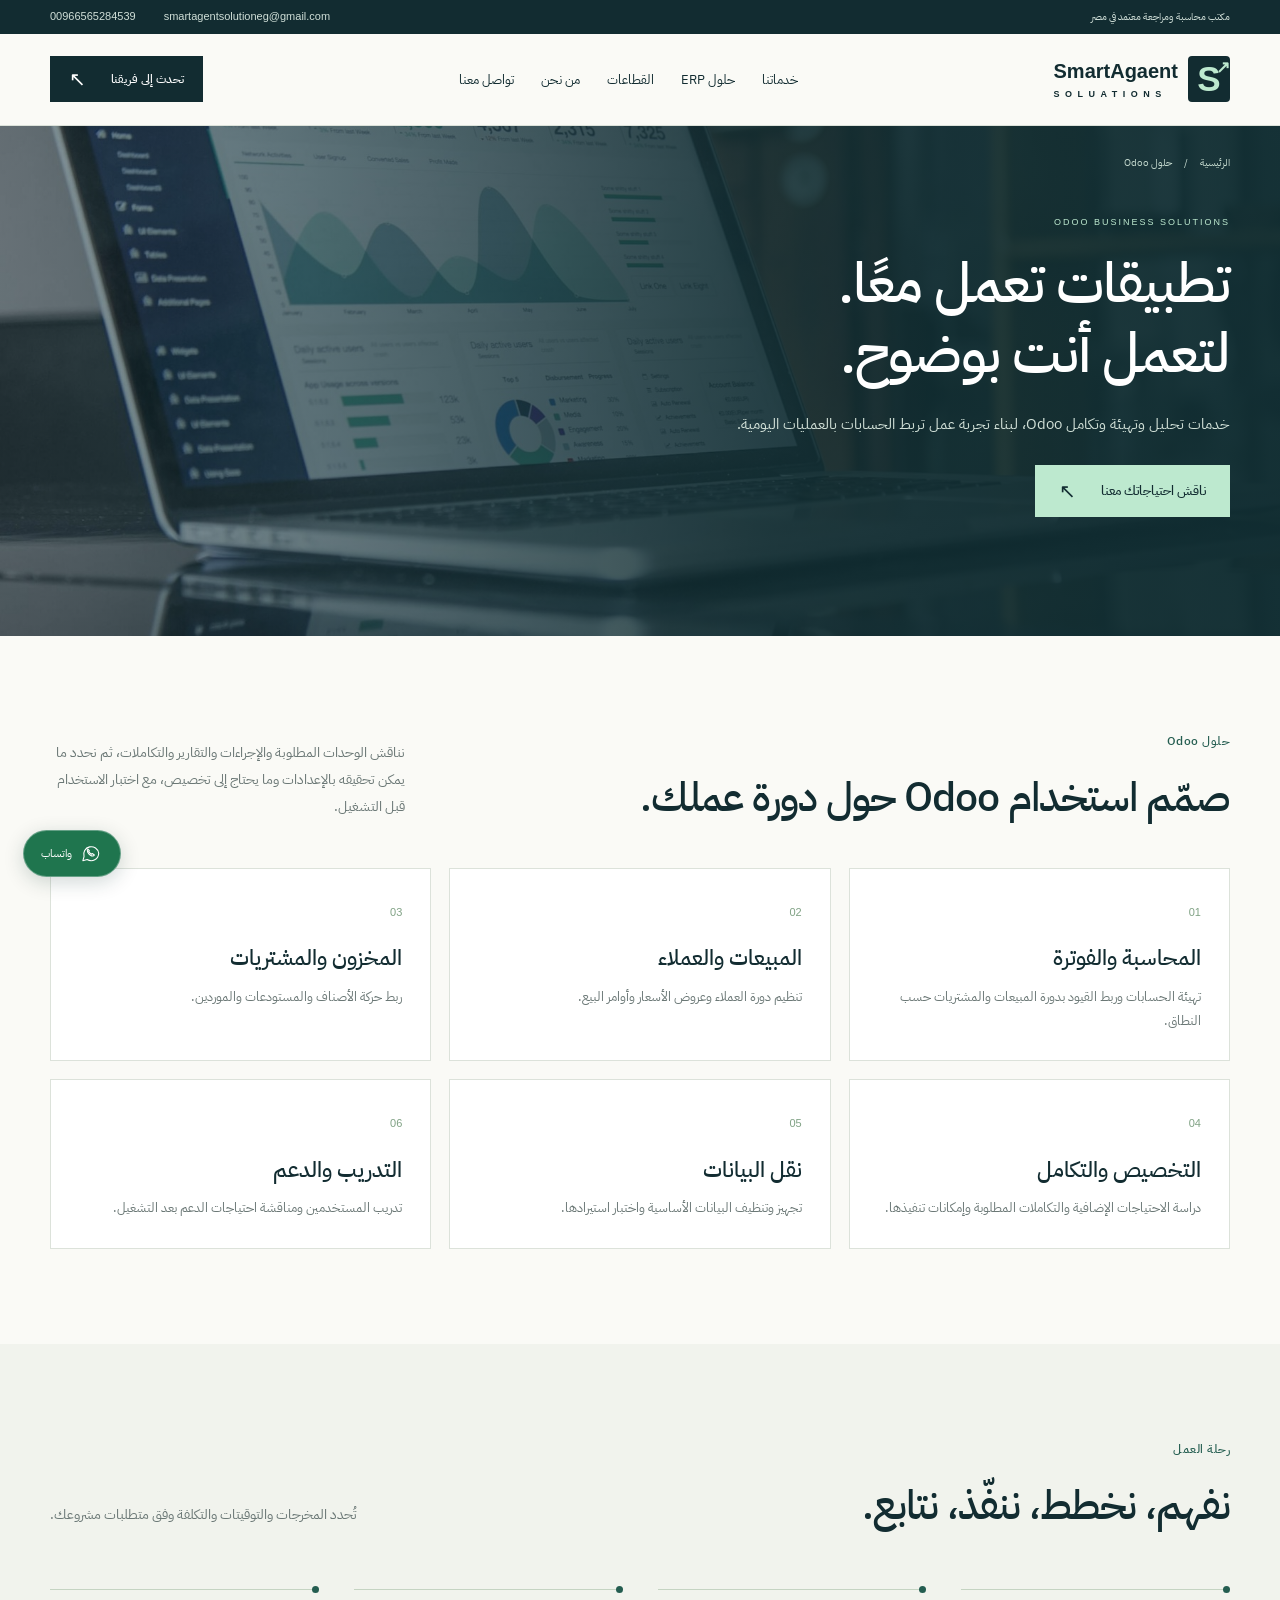
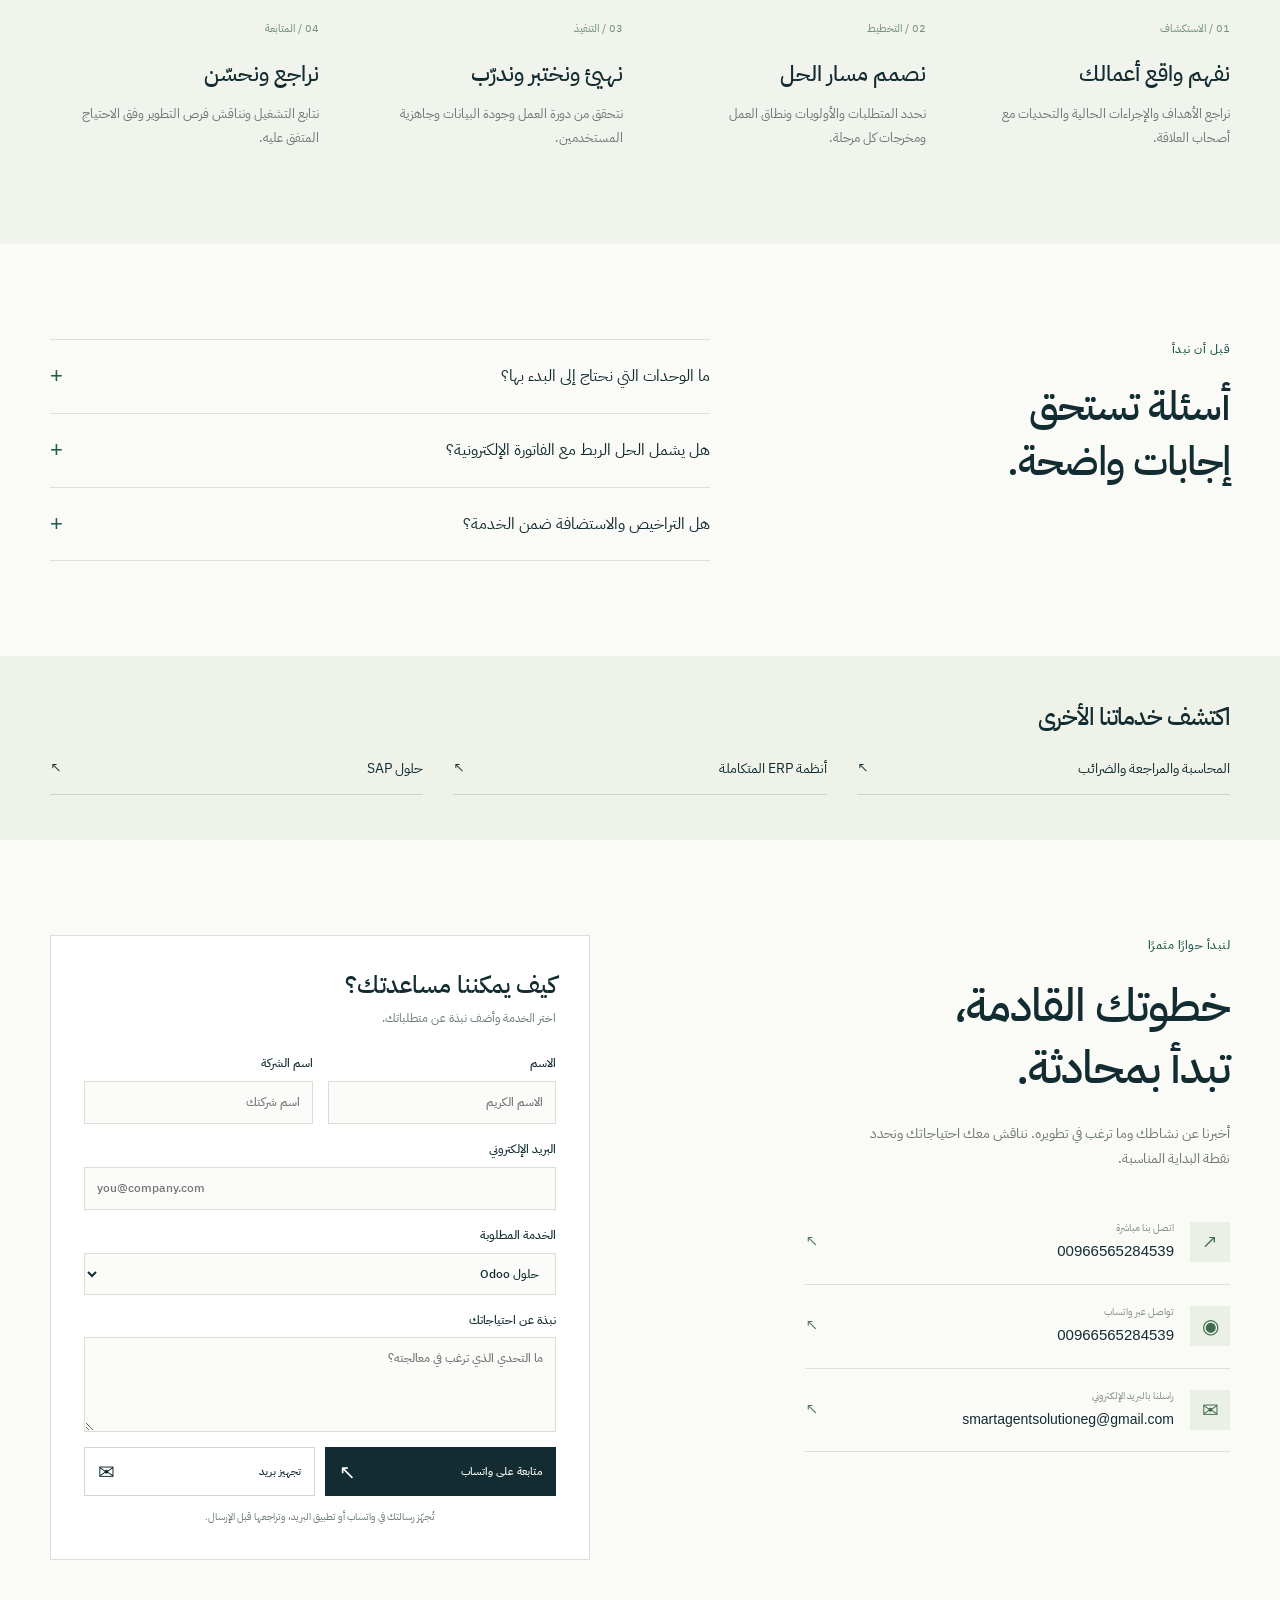
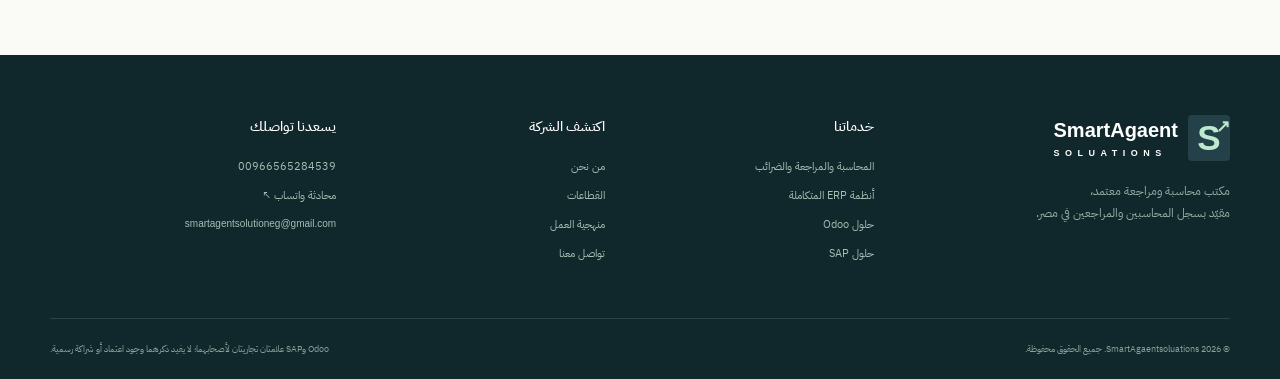
<file: odoo.html>
<!doctype html><html lang="ar" dir="rtl"><head><meta charset="UTF-8"><meta name="viewport" content="width=device-width,initial-scale=1"><title>حلول Odoo | SmartAgaentsoluations</title><meta name="description" content="خدمات تحليل وتهيئة وتكامل Odoo، لبناء تجربة عمل تربط الحسابات بالعمليات اليومية."><meta name="theme-color" content="#122c31"><meta property="og:title" content="حلول Odoo | SmartAgaentsoluations"><meta property="og:description" content="خدمات تحليل وتهيئة وتكامل Odoo، لبناء تجربة عمل تربط الحسابات بالعمليات اليومية."><meta property="og:type" content="website"><meta property="og:locale" content="ar_AR"><link rel="icon" href="favicon.svg" type="image/svg+xml"><link rel="preconnect" href="https://fonts.googleapis.com"><link rel="preconnect" href="https://fonts.gstatic.com" crossorigin><link href="https://fonts.googleapis.com/css2?family=IBM+Plex+Sans+Arabic:wght@400;500;600;700&display=swap" rel="stylesheet"><link rel="stylesheet" href="styles.css"><script src="script.js" defer></script></head><body><a class="skip" href="#main">انتقل إلى المحتوى</a>
    <div class="topbar"><div class="container"><span>مكتب محاسبة ومراجعة معتمد في مصر</span><div><a href="mailto:smartagentsolutioneg@gmail.com" dir="ltr">smartagentsolutioneg@gmail.com</a><a href="tel:+966565284539" dir="ltr">00966565284539</a></div></div></div>
    <header class="header"><div class="container navigation"><a href="index.html" class="brand" aria-label="SmartAgaentsoluations الرئيسية"><span class="brand-mark" aria-hidden="true">S<span>↗</span></span><span class="brand-name" dir="ltr">SmartAgaent<span>SOLUATIONS</span></span></a>
    <button class="menu-toggle" aria-label="فتح القائمة" aria-expanded="false" aria-controls="nav"><span></span><span></span><span></span></button>
    <nav id="nav" aria-label="القائمة الرئيسية"><a href="index.html#services">خدماتنا</a><a href="index.html#solutions">حلول ERP</a><a href="index.html#industries">القطاعات</a><a href="index.html#about">من نحن</a><a href="index.html#contact">تواصل معنا</a></nav>
    <a class="button small nav-cta" href="https://wa.me/966565284539" target="_blank" rel="noopener noreferrer">تحدث إلى فريقنا <span>↖</span></a></div></header><main id="main"><section class="detail-hero"><img src="assets/finance.jpg" alt="صورة تعبيرية لبيئة الأعمال" width="1800" height="1200" fetchpriority="high"><div class="container"><div class="breadcrumbs"><a href="index.html">الرئيسية</a><span>/</span><span>حلول Odoo</span></div><div class="eyebrow light">ODOO BUSINESS SOLUTIONS</div><h1>تطبيقات تعمل معًا.<br>لتعمل أنت بوضوح.</h1><p>خدمات تحليل وتهيئة وتكامل Odoo، لبناء تجربة عمل تربط الحسابات بالعمليات اليومية.</p><a class="button mint" href="#contact" data-service="حلول Odoo">ناقش احتياجاتك معنا <span>↖</span></a></div></section><section class="section"><div class="container"><div class="section-head"><div><div class="eyebrow">حلول Odoo</div><h2>صمّم استخدام Odoo حول دورة عملك.</h2></div><p>نناقش الوحدات المطلوبة والإجراءات والتقارير والتكاملات، ثم نحدد ما يمكن تحقيقه بالإعدادات وما يحتاج إلى تخصيص، مع اختبار الاستخدام قبل التشغيل.</p></div><div class="module-grid"><article class="module-card"><span>01</span><h3>المحاسبة والفوترة</h3><p>تهيئة الحسابات وربط القيود بدورة المبيعات والمشتريات حسب النطاق.</p></article><article class="module-card"><span>02</span><h3>المبيعات والعملاء</h3><p>تنظيم دورة العملاء وعروض الأسعار وأوامر البيع.</p></article><article class="module-card"><span>03</span><h3>المخزون والمشتريات</h3><p>ربط حركة الأصناف والمستودعات والموردين.</p></article><article class="module-card"><span>04</span><h3>التخصيص والتكامل</h3><p>دراسة الاحتياجات الإضافية والتكاملات المطلوبة وإمكانات تنفيذها.</p></article><article class="module-card"><span>05</span><h3>نقل البيانات</h3><p>تجهيز وتنظيف البيانات الأساسية واختبار استيرادها.</p></article><article class="module-card"><span>06</span><h3>التدريب والدعم</h3><p>تدريب المستخدمين ومناقشة احتياجات الدعم بعد التشغيل.</p></article></div></div></section><section class="section approach"><div class="container"><div class="section-head"><div><div class="eyebrow">رحلة العمل</div><h2>نفهم، نخطط، ننفّذ، نتابع.</h2></div><p>تُحدد المخرجات والتوقيتات والتكلفة وفق متطلبات مشروعك.</p></div><div class="steps"><article><span>01 / الاستكشاف</span><h3>نفهم واقع أعمالك</h3><p>نراجع الأهداف والإجراءات الحالية والتحديات مع أصحاب العلاقة.</p></article><article><span>02 / التخطيط</span><h3>نصمم مسار الحل</h3><p>نحدد المتطلبات والأولويات ونطاق العمل ومخرجات كل مرحلة.</p></article><article><span>03 / التنفيذ</span><h3>نهيئ ونختبر وندرّب</h3><p>نتحقق من دورة العمل وجودة البيانات وجاهزية المستخدمين.</p></article><article><span>04 / المتابعة</span><h3>نراجع ونحسّن</h3><p>نتابع التشغيل ونناقش فرص التطوير وفق الاحتياج المتفق عليه.</p></article></div></div></section><section class="section"><div class="container faq-layout"><div><div class="eyebrow">قبل أن نبدأ</div><h2>أسئلة تستحق<br>إجابات واضحة.</h2></div><div class="faq"><details><summary>ما الوحدات التي نحتاج إلى البدء بها؟<span>+</span></summary><p>تُحدد الوحدات بحسب دورة عملك وأولوياتك وترابط العمليات. يمكن مناقشة بداية محددة ثم التوسع وفق خطة.</p></details><details><summary>هل يشمل الحل الربط مع الفاتورة الإلكترونية؟<span>+</span></summary><p>يُدرس الربط ضمن متطلبات المشروع وفق البلد وإصدار النظام والحلول المتاحة، ويُحدد نطاقه وتكلفته في العرض.</p></details><details><summary>هل التراخيص والاستضافة ضمن الخدمة؟<span>+</span></summary><p>تُوضّح التراخيص والاستضافة والتطبيق والتخصيص والدعم كبنود محددة في العرض بحسب الحل المتفق عليه.</p></details></div></div></section><section class="related"><div class="container"><h2>اكتشف خدماتنا الأخرى</h2><div><a class="related-link" href="accounting.html"><span>المحاسبة والمراجعة والضرائب</span><span>↖</span></a><a class="related-link" href="erp.html"><span>أنظمة ERP المتكاملة</span><span>↖</span></a><a class="related-link" href="sap.html"><span>حلول SAP</span><span>↖</span></a></div></div></section><section id="contact" class="section contact"><div class="container contact-layout"><div class="contact-copy"><div class="eyebrow">لنبدأ حوارًا مثمرًا</div><h2>خطوتك القادمة،<br>تبدأ بمحادثة.</h2><p>أخبرنا عن نشاطك وما ترغب في تطويره. نناقش معك احتياجاتك ونحدد نقطة البداية المناسبة.</p>
    <div class="contact-methods"><a href="tel:+966565284539"><span class="method-icon">↗</span><span><small>اتصل بنا مباشرة</small><strong dir="ltr">00966565284539</strong></span><span>↖</span></a><a href="https://wa.me/966565284539" target="_blank" rel="noopener noreferrer"><span class="method-icon">◉</span><span><small>تواصل عبر واتساب</small><strong dir="ltr">00966565284539</strong></span><span>↖</span></a><a href="mailto:smartagentsolutioneg@gmail.com"><span class="method-icon">✉</span><span><small>راسلنا بالبريد الإلكتروني</small><strong class="email-text" dir="ltr">smartagentsolutioneg@gmail.com</strong></span><span>↖</span></a></div></div>
    <form id="contact-form"><h3>كيف يمكننا مساعدتك؟</h3><p>اختر الخدمة وأضف نبذة عن متطلباتك.</p><div class="field-row"><label>الاسم<input name="name" autocomplete="name" placeholder="الاسم الكريم" required maxlength="100"></label><label>اسم الشركة<input name="company" autocomplete="organization" placeholder="اسم شركتك" maxlength="150"></label></div><label>البريد الإلكتروني<input name="email" type="email" autocomplete="email" placeholder="you@company.com" dir="ltr" maxlength="200" required></label><label>الخدمة المطلوبة<select name="service" id="service"><option>الخدمات المحاسبية</option><option>المراجعة وتدقيق القوائم المالية</option><option>إمساك الدفاتر والحسابات</option><option>خدمات الضرائب والفحص الضريبي</option><option>إعداد وتدقيق الميزانيات</option><option>إعداد دراسات الجدوى</option><option>تقديم الإقرارات الضريبية</option><option>أنظمة ERP المتكاملة</option><option>حلول Odoo</option><option>حلول SAP</option><option>التطوير والتحول الرقمي</option></select></label><label>نبذة عن احتياجاتك<textarea name="message" rows="3" placeholder="ما التحدي الذي ترغب في معالجته؟" required maxlength="2000"></textarea></label><div class="form-actions"><button class="button" type="submit" name="channel" value="whatsapp">متابعة على واتساب <span>↖</span></button><button class="button outline" type="submit" name="channel" value="email">تجهيز بريد <span>✉</span></button></div><p class="form-note">تُجهّز رسالتك في واتساب أو تطبيق البريد، وتراجعها قبل الإرسال.</p><p id="form-status" role="status" hidden></p></form></div></section></main><footer><div class="container footer-grid"><div><a class="brand" href="index.html"><span class="brand-mark" aria-hidden="true">S<span>↗</span></span><span class="brand-name" dir="ltr">SmartAgaent<span>SOLUATIONS</span></span></a><p>مكتب محاسبة ومراجعة معتمد،<br>مقيّد بسجل المحاسبين والمراجعين في مصر.</p></div><div><h3>خدماتنا</h3><a href="accounting.html">المحاسبة والمراجعة والضرائب</a><a href="erp.html">أنظمة ERP المتكاملة</a><a href="odoo.html">حلول Odoo</a><a href="sap.html">حلول SAP</a></div><div><h3>اكتشف الشركة</h3><a href="index.html#about">من نحن</a><a href="index.html#industries">القطاعات</a><a href="index.html#approach">منهجية العمل</a><a href="index.html#contact">تواصل معنا</a></div><div><h3>يسعدنا تواصلك</h3><a href="tel:+966565284539" dir="ltr">00966565284539</a><a href="https://wa.me/966565284539" target="_blank" rel="noopener noreferrer">محادثة واتساب ↖</a><a class="footer-email" href="mailto:smartagentsolutioneg@gmail.com" dir="ltr">smartagentsolutioneg@gmail.com</a></div></div><div class="container footer-bottom"><span>© <span id="year">2026</span> SmartAgaentsoluations. جميع الحقوق محفوظة.</span><span>Odoo وSAP علامتان تجاريتان لأصحابهما؛ لا يفيد ذكرهما وجود اعتماد أو شراكة رسمية.</span></div></footer><a class="whatsapp-float" href="https://wa.me/966565284539" target="_blank" rel="noopener noreferrer" aria-label="تواصل مع SmartAgaentsoluations عبر واتساب"><svg viewBox="0 0 32 32" aria-hidden="true"><path d="M26 15.5A10.5 10.5 0 0 1 10 24.4L4 26l1.6-5.8A10.5 10.5 0 1 1 26 15.5Z"/><path d="M11 10c-2 2 0 6 3 8s5 2 6 0l-3-2-1 1c-2-1-3-2-4-4l1-1Z"/></svg><span>واتساب</span></a></body></html>
</file>
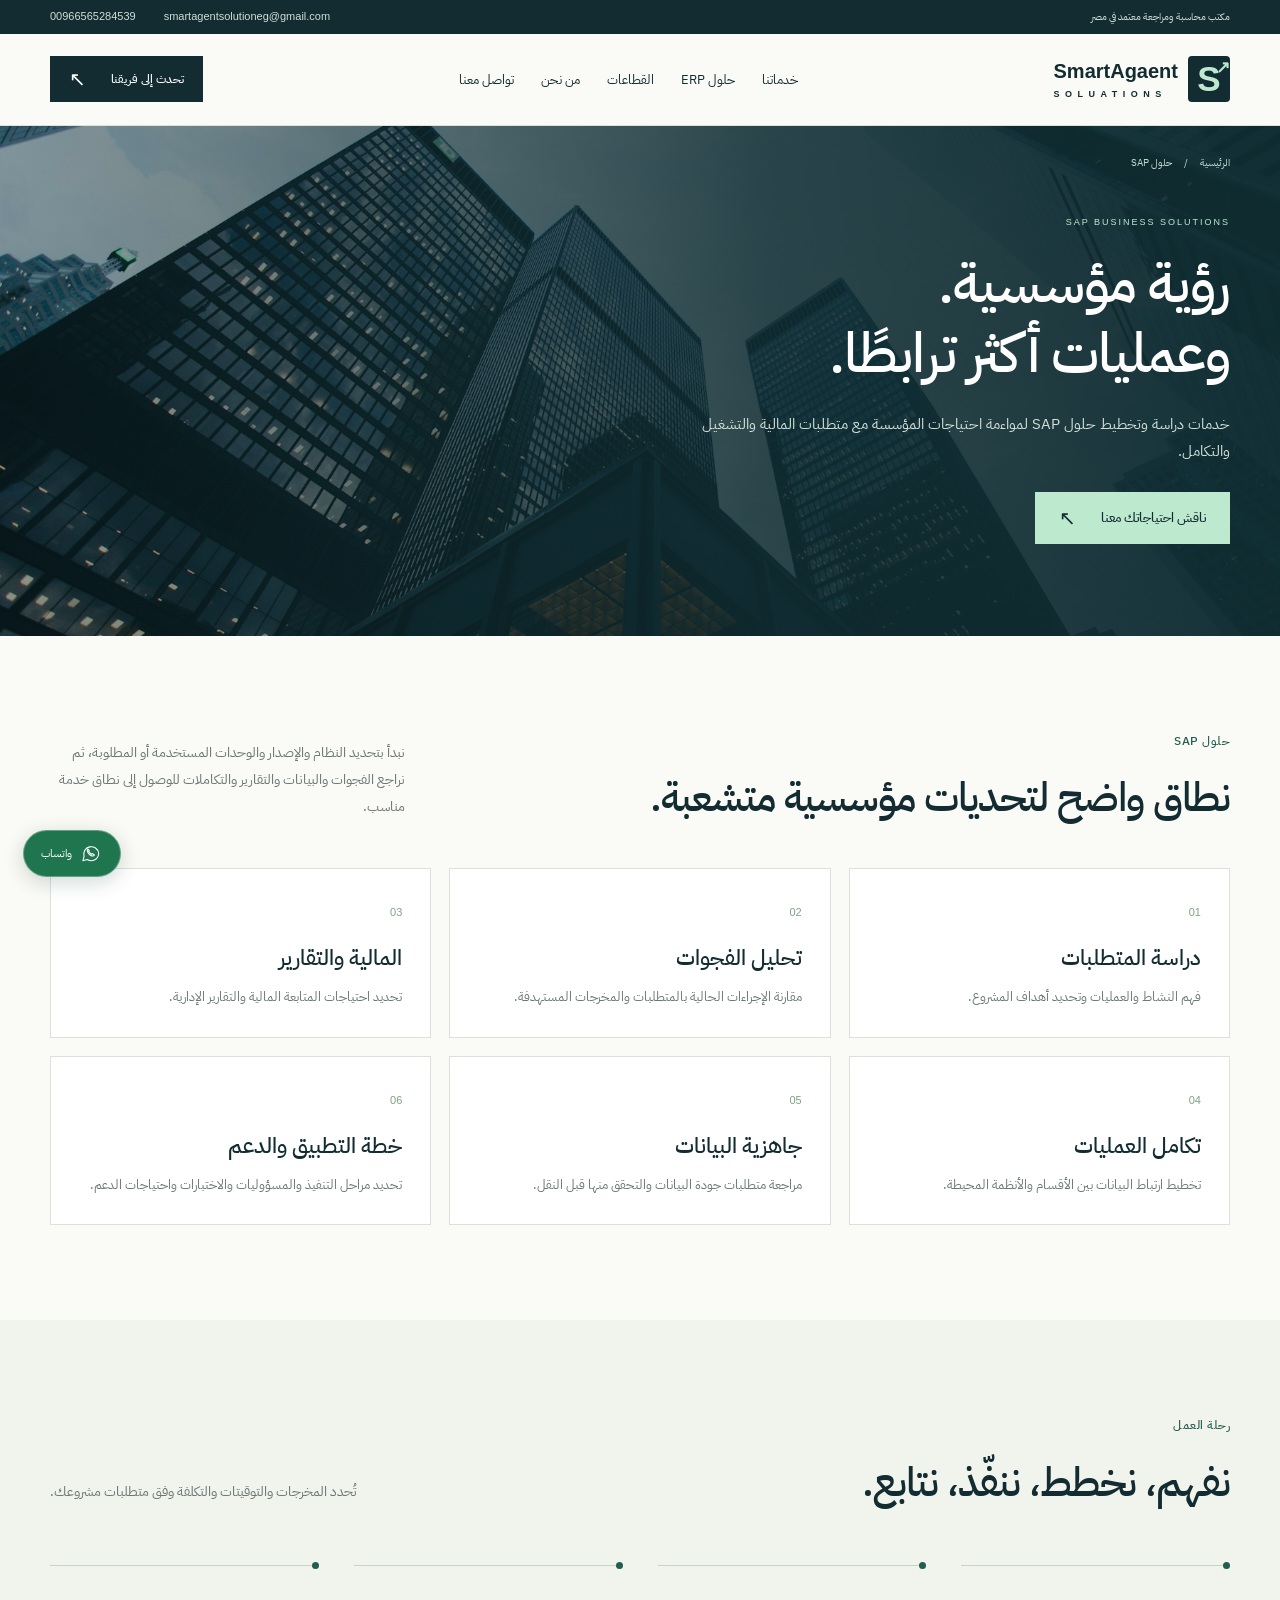
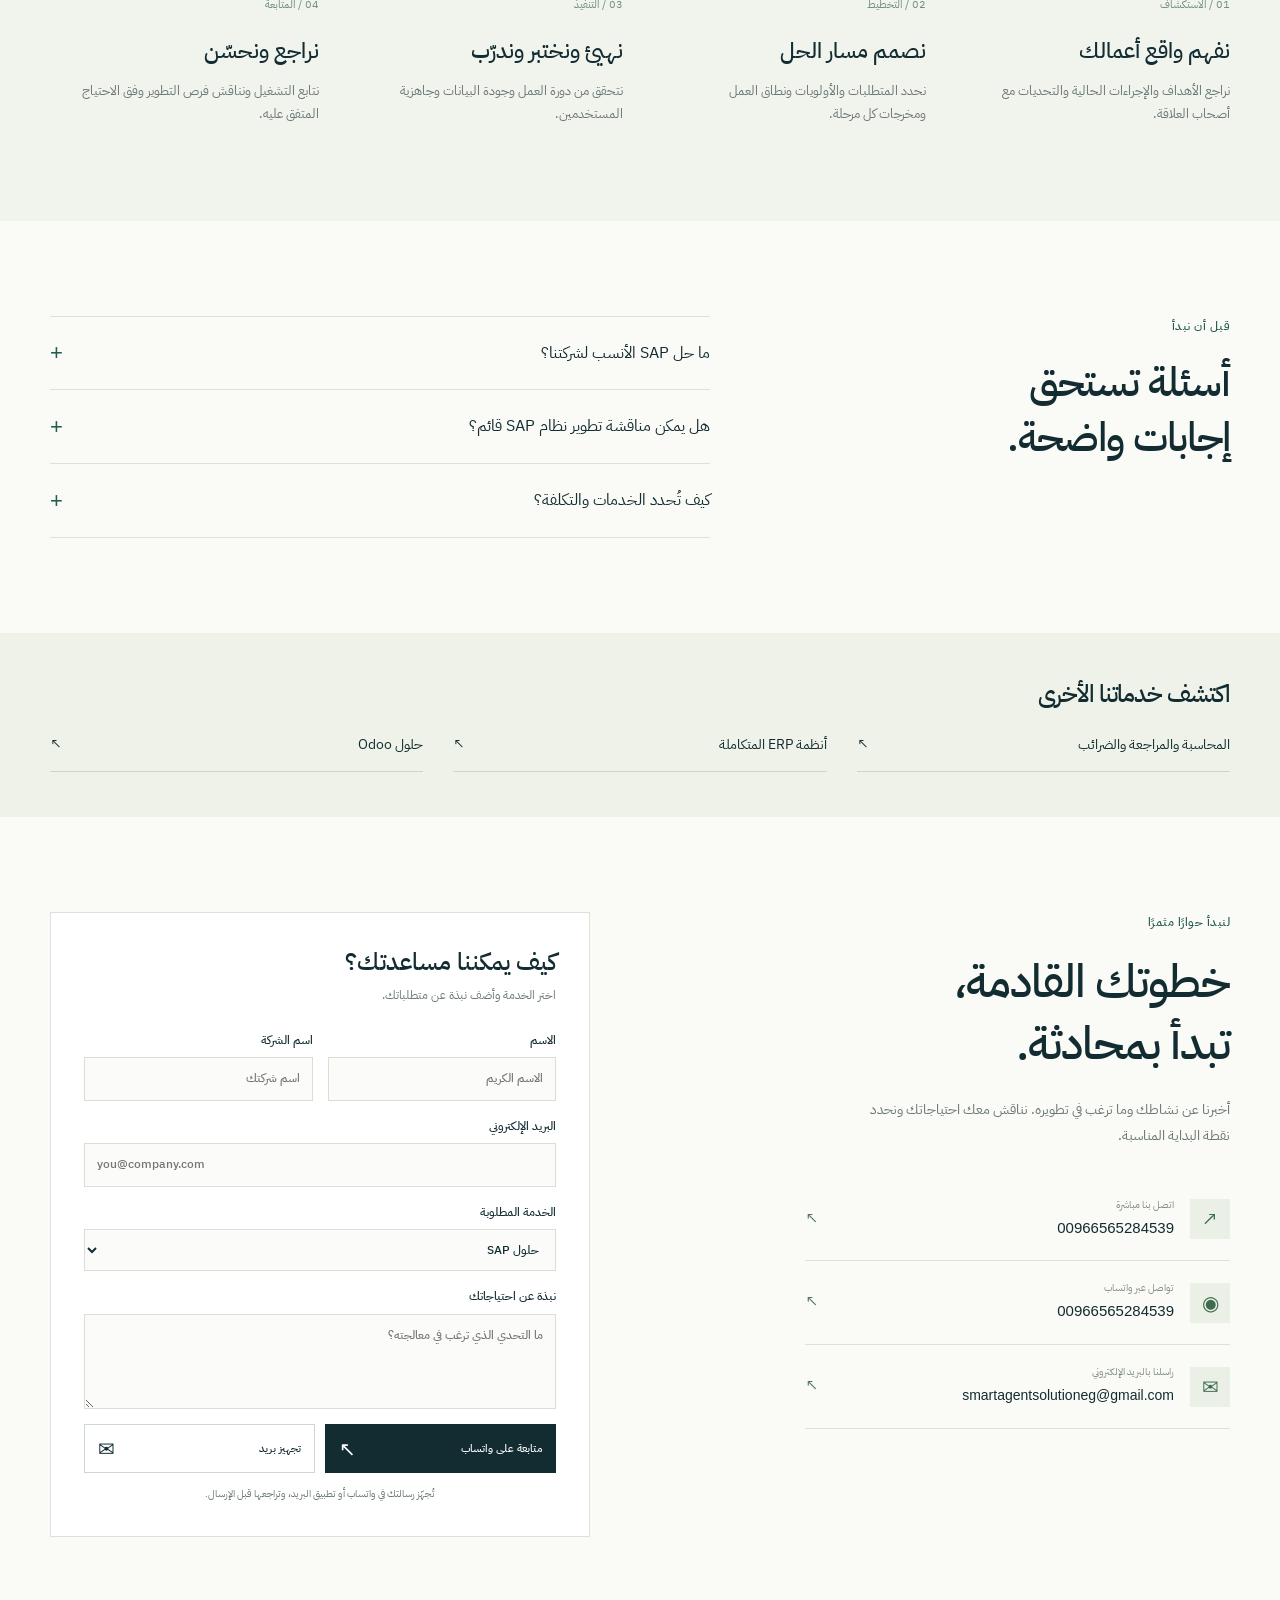
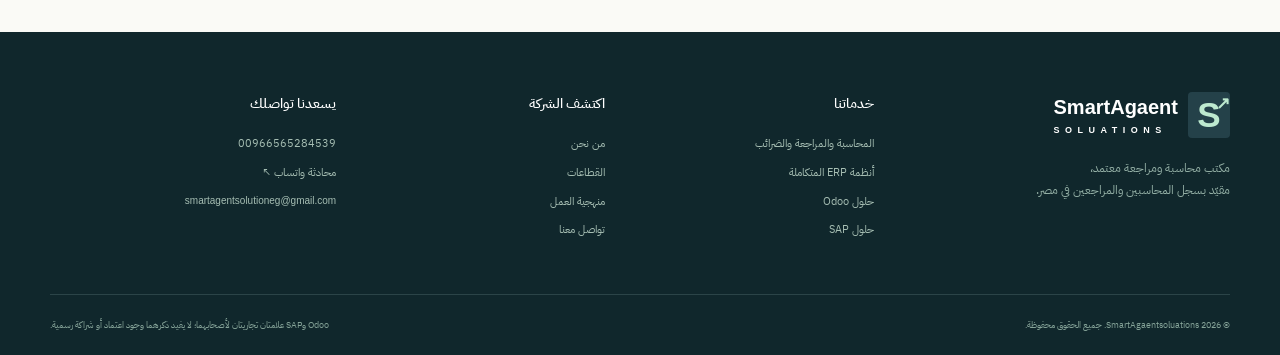
<file: sap.html>
<!doctype html><html lang="ar" dir="rtl"><head><meta charset="UTF-8"><meta name="viewport" content="width=device-width,initial-scale=1"><title>حلول SAP | SmartAgaentsoluations</title><meta name="description" content="خدمات دراسة وتخطيط حلول SAP لمواءمة احتياجات المؤسسة مع متطلبات المالية والتشغيل والتكامل."><meta name="theme-color" content="#122c31"><meta property="og:title" content="حلول SAP | SmartAgaentsoluations"><meta property="og:description" content="خدمات دراسة وتخطيط حلول SAP لمواءمة احتياجات المؤسسة مع متطلبات المالية والتشغيل والتكامل."><meta property="og:type" content="website"><meta property="og:locale" content="ar_AR"><link rel="icon" href="favicon.svg" type="image/svg+xml"><link rel="preconnect" href="https://fonts.googleapis.com"><link rel="preconnect" href="https://fonts.gstatic.com" crossorigin><link href="https://fonts.googleapis.com/css2?family=IBM+Plex+Sans+Arabic:wght@400;500;600;700&display=swap" rel="stylesheet"><link rel="stylesheet" href="styles.css"><script src="script.js" defer></script></head><body><a class="skip" href="#main">انتقل إلى المحتوى</a>
    <div class="topbar"><div class="container"><span>مكتب محاسبة ومراجعة معتمد في مصر</span><div><a href="mailto:smartagentsolutioneg@gmail.com" dir="ltr">smartagentsolutioneg@gmail.com</a><a href="tel:+966565284539" dir="ltr">00966565284539</a></div></div></div>
    <header class="header"><div class="container navigation"><a href="index.html" class="brand" aria-label="SmartAgaentsoluations الرئيسية"><span class="brand-mark" aria-hidden="true">S<span>↗</span></span><span class="brand-name" dir="ltr">SmartAgaent<span>SOLUATIONS</span></span></a>
    <button class="menu-toggle" aria-label="فتح القائمة" aria-expanded="false" aria-controls="nav"><span></span><span></span><span></span></button>
    <nav id="nav" aria-label="القائمة الرئيسية"><a href="index.html#services">خدماتنا</a><a href="index.html#solutions">حلول ERP</a><a href="index.html#industries">القطاعات</a><a href="index.html#about">من نحن</a><a href="index.html#contact">تواصل معنا</a></nav>
    <a class="button small nav-cta" href="https://wa.me/966565284539" target="_blank" rel="noopener noreferrer">تحدث إلى فريقنا <span>↖</span></a></div></header><main id="main"><section class="detail-hero"><img src="assets/architecture.jpg" alt="صورة تعبيرية لبيئة الأعمال" width="1800" height="1200" fetchpriority="high"><div class="container"><div class="breadcrumbs"><a href="index.html">الرئيسية</a><span>/</span><span>حلول SAP</span></div><div class="eyebrow light">SAP BUSINESS SOLUTIONS</div><h1>رؤية مؤسسية.<br>وعمليات أكثر ترابطًا.</h1><p>خدمات دراسة وتخطيط حلول SAP لمواءمة احتياجات المؤسسة مع متطلبات المالية والتشغيل والتكامل.</p><a class="button mint" href="#contact" data-service="حلول SAP">ناقش احتياجاتك معنا <span>↖</span></a></div></section><section class="section"><div class="container"><div class="section-head"><div><div class="eyebrow">حلول SAP</div><h2>نطاق واضح لتحديات مؤسسية متشعبة.</h2></div><p>نبدأ بتحديد النظام والإصدار والوحدات المستخدمة أو المطلوبة، ثم نراجع الفجوات والبيانات والتقارير والتكاملات للوصول إلى نطاق خدمة مناسب.</p></div><div class="module-grid"><article class="module-card"><span>01</span><h3>دراسة المتطلبات</h3><p>فهم النشاط والعمليات وتحديد أهداف المشروع.</p></article><article class="module-card"><span>02</span><h3>تحليل الفجوات</h3><p>مقارنة الإجراءات الحالية بالمتطلبات والمخرجات المستهدفة.</p></article><article class="module-card"><span>03</span><h3>المالية والتقارير</h3><p>تحديد احتياجات المتابعة المالية والتقارير الإدارية.</p></article><article class="module-card"><span>04</span><h3>تكامل العمليات</h3><p>تخطيط ارتباط البيانات بين الأقسام والأنظمة المحيطة.</p></article><article class="module-card"><span>05</span><h3>جاهزية البيانات</h3><p>مراجعة متطلبات جودة البيانات والتحقق منها قبل النقل.</p></article><article class="module-card"><span>06</span><h3>خطة التطبيق والدعم</h3><p>تحديد مراحل التنفيذ والمسؤوليات والاختبارات واحتياجات الدعم.</p></article></div></div></section><section class="section approach"><div class="container"><div class="section-head"><div><div class="eyebrow">رحلة العمل</div><h2>نفهم، نخطط، ننفّذ، نتابع.</h2></div><p>تُحدد المخرجات والتوقيتات والتكلفة وفق متطلبات مشروعك.</p></div><div class="steps"><article><span>01 / الاستكشاف</span><h3>نفهم واقع أعمالك</h3><p>نراجع الأهداف والإجراءات الحالية والتحديات مع أصحاب العلاقة.</p></article><article><span>02 / التخطيط</span><h3>نصمم مسار الحل</h3><p>نحدد المتطلبات والأولويات ونطاق العمل ومخرجات كل مرحلة.</p></article><article><span>03 / التنفيذ</span><h3>نهيئ ونختبر وندرّب</h3><p>نتحقق من دورة العمل وجودة البيانات وجاهزية المستخدمين.</p></article><article><span>04 / المتابعة</span><h3>نراجع ونحسّن</h3><p>نتابع التشغيل ونناقش فرص التطوير وفق الاحتياج المتفق عليه.</p></article></div></div></section><section class="section"><div class="container faq-layout"><div><div class="eyebrow">قبل أن نبدأ</div><h2>أسئلة تستحق<br>إجابات واضحة.</h2></div><div class="faq"><details><summary>ما حل SAP الأنسب لشركتنا؟<span>+</span></summary><p>يتطلب تحديد الحل مراجعة حجم المؤسسة وطبيعة النشاط والنظام الحالي والتكاملات والميزانية؛ لا يُفترض حل أو إصدار قبل دراسة الاحتياج.</p></details><details><summary>هل يمكن مناقشة تطوير نظام SAP قائم؟<span>+</span></summary><p>نعم، تبدأ المناقشة بتحديد النظام والإصدار والوحدات والتحديات الحالية، ثم يُقيّم نطاق الخدمة المناسب.</p></details><details><summary>كيف تُحدد الخدمات والتكلفة؟<span>+</span></summary><p>بناءً على جلسة اكتشاف ومراجعة المتطلبات، مع توضيح الأعمال الداخلة في النطاق والتراخيص والتكاملات وأي متطلبات إضافية.</p></details></div></div></section><section class="related"><div class="container"><h2>اكتشف خدماتنا الأخرى</h2><div><a class="related-link" href="accounting.html"><span>المحاسبة والمراجعة والضرائب</span><span>↖</span></a><a class="related-link" href="erp.html"><span>أنظمة ERP المتكاملة</span><span>↖</span></a><a class="related-link" href="odoo.html"><span>حلول Odoo</span><span>↖</span></a></div></div></section><section id="contact" class="section contact"><div class="container contact-layout"><div class="contact-copy"><div class="eyebrow">لنبدأ حوارًا مثمرًا</div><h2>خطوتك القادمة،<br>تبدأ بمحادثة.</h2><p>أخبرنا عن نشاطك وما ترغب في تطويره. نناقش معك احتياجاتك ونحدد نقطة البداية المناسبة.</p>
    <div class="contact-methods"><a href="tel:+966565284539"><span class="method-icon">↗</span><span><small>اتصل بنا مباشرة</small><strong dir="ltr">00966565284539</strong></span><span>↖</span></a><a href="https://wa.me/966565284539" target="_blank" rel="noopener noreferrer"><span class="method-icon">◉</span><span><small>تواصل عبر واتساب</small><strong dir="ltr">00966565284539</strong></span><span>↖</span></a><a href="mailto:smartagentsolutioneg@gmail.com"><span class="method-icon">✉</span><span><small>راسلنا بالبريد الإلكتروني</small><strong class="email-text" dir="ltr">smartagentsolutioneg@gmail.com</strong></span><span>↖</span></a></div></div>
    <form id="contact-form"><h3>كيف يمكننا مساعدتك؟</h3><p>اختر الخدمة وأضف نبذة عن متطلباتك.</p><div class="field-row"><label>الاسم<input name="name" autocomplete="name" placeholder="الاسم الكريم" required maxlength="100"></label><label>اسم الشركة<input name="company" autocomplete="organization" placeholder="اسم شركتك" maxlength="150"></label></div><label>البريد الإلكتروني<input name="email" type="email" autocomplete="email" placeholder="you@company.com" dir="ltr" maxlength="200" required></label><label>الخدمة المطلوبة<select name="service" id="service"><option>الخدمات المحاسبية</option><option>المراجعة وتدقيق القوائم المالية</option><option>إمساك الدفاتر والحسابات</option><option>خدمات الضرائب والفحص الضريبي</option><option>إعداد وتدقيق الميزانيات</option><option>إعداد دراسات الجدوى</option><option>تقديم الإقرارات الضريبية</option><option>أنظمة ERP المتكاملة</option><option>حلول Odoo</option><option>حلول SAP</option><option>التطوير والتحول الرقمي</option></select></label><label>نبذة عن احتياجاتك<textarea name="message" rows="3" placeholder="ما التحدي الذي ترغب في معالجته؟" required maxlength="2000"></textarea></label><div class="form-actions"><button class="button" type="submit" name="channel" value="whatsapp">متابعة على واتساب <span>↖</span></button><button class="button outline" type="submit" name="channel" value="email">تجهيز بريد <span>✉</span></button></div><p class="form-note">تُجهّز رسالتك في واتساب أو تطبيق البريد، وتراجعها قبل الإرسال.</p><p id="form-status" role="status" hidden></p></form></div></section></main><footer><div class="container footer-grid"><div><a class="brand" href="index.html"><span class="brand-mark" aria-hidden="true">S<span>↗</span></span><span class="brand-name" dir="ltr">SmartAgaent<span>SOLUATIONS</span></span></a><p>مكتب محاسبة ومراجعة معتمد،<br>مقيّد بسجل المحاسبين والمراجعين في مصر.</p></div><div><h3>خدماتنا</h3><a href="accounting.html">المحاسبة والمراجعة والضرائب</a><a href="erp.html">أنظمة ERP المتكاملة</a><a href="odoo.html">حلول Odoo</a><a href="sap.html">حلول SAP</a></div><div><h3>اكتشف الشركة</h3><a href="index.html#about">من نحن</a><a href="index.html#industries">القطاعات</a><a href="index.html#approach">منهجية العمل</a><a href="index.html#contact">تواصل معنا</a></div><div><h3>يسعدنا تواصلك</h3><a href="tel:+966565284539" dir="ltr">00966565284539</a><a href="https://wa.me/966565284539" target="_blank" rel="noopener noreferrer">محادثة واتساب ↖</a><a class="footer-email" href="mailto:smartagentsolutioneg@gmail.com" dir="ltr">smartagentsolutioneg@gmail.com</a></div></div><div class="container footer-bottom"><span>© <span id="year">2026</span> SmartAgaentsoluations. جميع الحقوق محفوظة.</span><span>Odoo وSAP علامتان تجاريتان لأصحابهما؛ لا يفيد ذكرهما وجود اعتماد أو شراكة رسمية.</span></div></footer><a class="whatsapp-float" href="https://wa.me/966565284539" target="_blank" rel="noopener noreferrer" aria-label="تواصل مع SmartAgaentsoluations عبر واتساب"><svg viewBox="0 0 32 32" aria-hidden="true"><path d="M26 15.5A10.5 10.5 0 0 1 10 24.4L4 26l1.6-5.8A10.5 10.5 0 1 1 26 15.5Z"/><path d="M11 10c-2 2 0 6 3 8s5 2 6 0l-3-2-1 1c-2-1-3-2-4-4l1-1Z"/></svg><span>واتساب</span></a></body></html>
</file>
<file: styles.css>
:root{--ink:#122c31;--green:#245d50;--mint:#bde9cf;--paper:#fafaf6;--muted:#6b7876;--line:#dce2da;--gold:#c8b57f}*{box-sizing:border-box}html{scroll-behavior:smooth;scroll-padding-top:100px}body{margin:0;color:var(--ink);background:var(--paper);font-family:'IBM Plex Sans Arabic',Tahoma,Arial,sans-serif;line-height:1.8}h1,h2,h3,p{margin:0}h1,h2,h3{line-height:1.35;font-weight:500}h2{font-size:clamp(30px,3.2vw,46px);letter-spacing:-1px}h3{font-size:22px}p{color:var(--muted)}a{color:inherit;text-decoration:none}button,input,select,textarea{font:inherit}button,a,input,select,textarea{-webkit-tap-highlight-color:transparent}button{cursor:pointer}a:focus-visible,button:focus-visible,summary:focus-visible{outline:3px solid #57a684;outline-offset:5px}em{font-style:normal;color:var(--green)}.container{width:min(1250px,calc(100% - 100px));margin-inline:auto}.topbar{background:var(--ink);color:#d0dfd8;font-size:10px;padding:7px 0}.topbar>.container,.topbar>.container>div{display:flex;justify-content:space-between;gap:28px;align-items:center}.topbar a{font-family:Arial,sans-serif;font-size:11px}.header{position:sticky;top:0;z-index:30;background:#fafaf6f7;backdrop-filter:blur(16px);border-bottom:1px solid #dce2da}.navigation{height:91px;display:flex;gap:28px;justify-content:space-between;align-items:center}.brand{display:flex;align-items:center;gap:10px;white-space:nowrap;max-width:100%}.brand-mark{width:42px;height:46px;display:grid;place-items:center;font:700 35px Arial,sans-serif;background:var(--ink);color:var(--mint);border-radius:4px;position:relative}.brand-mark>span{position:absolute;top:1px;right:0;font-size:17px}.brand-name{font:600 20px Arial,sans-serif}.brand-name>span{display:block;font-size:9px;letter-spacing:5.5px;padding-top:6px}.navigation nav{display:flex;align-items:center;gap:27px;font-size:13px}.navigation nav a{position:relative}.navigation nav a:hover{color:var(--green)}.button{display:inline-flex;align-items:center;justify-content:space-between;gap:25px;background:var(--ink);color:#fff;border:1px solid transparent;padding:13px 23px;font-size:13px;font-weight:500;transition:background .2s,transform .2s;min-height:49px}.button:hover{background:#25574d;transform:translateY(-2px)}.button>span{font:20px Arial,sans-serif}.button.small{font-size:12px;padding:10px 18px;min-height:43px}.button.mint{background:var(--mint);color:var(--ink)}.button.mint:hover{background:#d1f4dd}.button.outline{background:transparent;color:var(--ink);border-color:#cdd9cf}.button.outline:hover{background:#edf2e9}.menu-toggle{display:none}.eyebrow{font-size:12px;letter-spacing:.5px;font-weight:500;color:var(--green);margin-bottom:18px}.eyebrow.light{color:var(--mint)}.hero{height:660px;position:relative;isolation:isolate;color:#fff;overflow:hidden;background:#163b3a}.hero-image{position:absolute;inset:0;width:100%;height:100%;object-fit:cover;object-position:center 60%;z-index:-3}.hero-shade{position:absolute;inset:0;background:linear-gradient(270deg,#102d32ed 0%,#102d32d6 32%,#102d3280 65%,#102d3220 100%);z-index:-2}.hero:after{content:'';position:absolute;inset:0;background:linear-gradient(0deg,#102d3290,transparent 45%);z-index:-1}.hero-content{padding-top:64px}.hero .eyebrow{font-family:Arial,sans-serif;font-size:10px;letter-spacing:2.7px;direction:ltr;text-align:right}.hero h1{font-size:clamp(48px,5.4vw,76px);line-height:1.18;letter-spacing:-2px}.hero h1 em{color:var(--mint)}.hero-content>p{font-size:16px;color:#e0e7e2;max-width:475px;margin-top:25px;line-height:1.95}.hero-actions{display:flex;align-items:center;gap:30px;margin-top:30px}.hero-explore{display:flex;align-items:center;gap:20px;font-size:12px}.hero-bottom{position:absolute;bottom:0;left:0;right:0;border-top:1px solid #ffffff30;padding:16px 0}.hero-bottom>.container{display:flex;justify-content:space-between;font-size:10px;color:#e5e9df}.hero-bottom span:last-child{font:9px Arial,sans-serif;letter-spacing:2px}.expertise-strip{background:#edf0e7;border-bottom:1px solid var(--line)}.expertise-strip>.container{min-height:130px;display:flex;align-items:center;justify-content:space-between;gap:35px}.expertise-strip>.container>div{border-left:1px solid #cfd9cb;padding-left:40px;font-size:13px}.expertise-strip>.container>div>span,.expertise-strip strong{display:block}.expertise-strip>.container>div>span{font-size:10px;color:#738174}.expertise-strip strong{font-weight:500}.expertise-strip a{font-size:25px;font-weight:500;line-height:1.3;color:#536959}.expertise-strip a small{display:block;font:7px Arial,sans-serif;letter-spacing:1.5px;margin-top:8px}.expertise-strip .odoo-word{font:600 42px Arial,sans-serif;letter-spacing:-3px}.expertise-strip .sap-word{font:900 italic 36px Arial,sans-serif;letter-spacing:-2px}.section{padding:95px 0}.section-head{display:flex;align-items:flex-end;justify-content:space-between;gap:60px;margin-bottom:42px}.section-head>div{max-width:680px}.section-head>p{max-width:355px;font-size:14px;line-height:1.95;padding-bottom:5px}.service-grid{display:grid;grid-template-columns:repeat(4,1fr);border:1px solid var(--line);background:#fff}.service-card{padding:28px 24px;display:flex;flex-direction:column;border-left:1px solid var(--line);transition:background .2s}.service-card:last-child{border-left:none}.service-card:hover{background:#eef4eb}.card-top{display:flex;align-items:center;justify-content:space-between;margin-bottom:25px;color:#8f9b91;font:10px Arial,sans-serif}.service-icon{font-size:28px;color:#477459;line-height:1}.service-card h3{font-size:22px;margin-bottom:12px}.service-card>strong{font-size:12px;font-weight:500;margin-bottom:12px;line-height:1.8}.service-card>p{font-size:12px;line-height:1.9;margin-bottom:30px}.card-link{display:flex;justify-content:space-between;align-items:center;margin-top:auto;font-size:12px;padding-top:18px;border-top:1px solid var(--line);color:var(--green)}.card-link>span{font-size:20px}.about{background:#f0f2eb}.about-layout{display:grid;grid-template-columns:.9fr 1.1fr;gap:85px;align-items:center}.image-panel{height:520px;position:relative;overflow:hidden}.image-panel>img{width:100%;height:100%;object-fit:cover;filter:saturate(.5)}.image-panel:after{content:'';position:absolute;inset:0;background:linear-gradient(0deg,#0e3034c9,transparent 75%)}.image-caption{position:absolute;bottom:34px;right:30px;z-index:1;color:white;font-size:15px}.image-caption>strong{display:block;font-size:32px;font-weight:500}.about-copy h2{font-size:39px;margin-bottom:23px}.about-copy>p{font-size:14px;line-height:1.95;margin-bottom:16px}.principles{display:grid;grid-template-columns:1fr 1fr;border-top:1px solid #d2ddd0;padding-top:25px;margin-top:25px;gap:25px}.principles>div>span{font:10px Arial,sans-serif;color:#6d8d71}.principles h3{font-size:17px;margin:10px 0}.principles p{font-size:12px}.text-link{display:inline-flex;align-items:center;gap:23px;color:var(--green);font-size:13px;font-weight:500}.text-link>span{font-size:22px}.about-copy>.text-link{margin-top:28px}.solutions{background:var(--ink);color:white}.solutions .section-head>p{color:#b4c8c1}.solution-layout{display:grid;grid-template-columns:1fr 1fr;gap:55px;align-items:center}.solution-photo{height:360px;position:relative}.solution-photo img{width:100%;height:100%;object-fit:cover;filter:saturate(.6)}.solution-photo:after{content:'';position:absolute;inset:0;background:linear-gradient(0deg,#122c31cc,transparent 75%)}.solution-photo>span{position:absolute;bottom:24px;right:25px;color:#e2eee7;z-index:1;font-size:12px}.solution-links>a{display:flex;gap:22px;align-items:flex-start;padding:24px 0;border-bottom:1px solid #355052}.solution-links>a:first-child{border-top:1px solid #355052}.solution-num{font:10px Arial,sans-serif;color:var(--mint);padding-top:8px}.solution-links h3{font-size:23px;margin-bottom:7px}.solution-links p{font-size:12px;color:#b9ccc5}.solution-links>a>span:last-child{margin-right:auto;font-size:25px;color:var(--mint)}.industry-layout{display:grid;grid-template-columns:.9fr 1.1fr;border-block:1px solid var(--line)}.industry-tabs{display:flex;flex-direction:column;padding-left:60px}.industry-tabs>button{background:none;border:0;border-bottom:1px solid var(--line);padding:25px 0;display:flex;justify-content:space-between;text-align:right;font-size:21px;color:#77857b;gap:25px;line-height:1.7}.industry-tabs>button:last-child{border-bottom:none}.industry-tabs>button>span{font-size:20px}.industry-tabs>button[aria-selected=true]{color:var(--green);font-weight:500}.industry-panel{padding:35px 40px;background:#edf2e8}.panel-label{font-size:10px;color:#759078}.industry-panel h3{font-size:28px;margin:18px 0 15px}.industry-panel p{font-size:14px}.industry-panel ul{display:flex;gap:8px;list-style:none;padding:0;flex-wrap:wrap;margin:20px 0 28px}.industry-panel li{font-size:10px;background:#fff;padding:6px 10px;color:#5a745f}.approach{background:#f1f3ed}.steps{display:grid;grid-template-columns:repeat(4,1fr);gap:35px;margin-top:55px}.steps>article{border-top:1px solid #c5d4c2;padding-top:23px;position:relative}.steps>article:before{content:'';width:7px;height:7px;position:absolute;top:-4px;right:0;background:var(--green);border-radius:50%}.steps>article>span{font-size:11px;color:#729078}.steps h3{font-size:22px;margin:18px 0 13px}.steps p{font-size:13px;max-width:245px}.focus-banner{background:#2a574b;color:white;padding:65px 0}.focus-banner>.container{display:grid;grid-template-columns:1.2fr 1fr;gap:100px;align-items:center}.focus-banner h2{font-size:36px}.focus-banner p{color:#c8ddd0;font-size:14px}.contact-layout{display:grid;grid-template-columns:1fr 1fr;gap:100px;align-items:start}.contact-copy h2{font-size:46px;margin-bottom:22px}.contact-copy>p{max-width:380px;font-size:14px}.contact-methods{margin-top:30px;max-width:425px}.contact-methods>a{display:flex;align-items:center;gap:16px;border-bottom:1px solid var(--line);padding:18px 0}.method-icon{width:40px;height:40px;display:grid;place-items:center;background:#eaf0e5;color:#3f6c50;font-size:20px}.contact-methods small{font-size:10px;color:#829082;display:block}.contact-methods strong{font:15px Arial,sans-serif;display:inline-block;margin-top:5px;overflow-wrap:anywhere}.contact-methods .email-text{font-size:14px}.contact-methods>a>span:last-child{margin-right:auto;color:#52725c}form{border:1px solid var(--line);background:white;padding:33px}form h3{font-size:24px}form>p:first-of-type{font-size:12px;margin:7px 0 23px}label{display:block;font-size:12px;font-weight:500;margin-bottom:15px}input,textarea,select{display:block;width:100%;background:#fbfcf9;border:1px solid #d8e0d4;padding:10px 12px;font-size:12px;color:var(--ink);margin-top:6px;border-radius:0;min-width:0}input:focus,textarea:focus,select:focus{outline:2px solid #6fa887;outline-offset:1px}textarea{resize:vertical;min-height:95px}.field-row{display:grid;grid-template-columns:1fr 1fr;gap:15px}.form-actions{display:flex;gap:10px}.form-actions .button{font-size:11px;flex:1;gap:12px;padding:11px 13px}.form-note{font-size:10px;text-align:center;margin-top:12px}#form-status{background:#eaf5e8;padding:12px;color:#2d6046;font-size:12px;margin-top:12px}footer{padding:60px 0 22px;background:#10272c;color:#d4e0da}.footer-grid{display:grid;grid-template-columns:1.25fr .9fr .9fr 1.15fr;gap:45px;padding-bottom:45px}.footer-grid .brand-mark{background:#244149}.footer-grid .brand-name{color:white}.footer-grid p{font-size:12px;margin-top:20px;color:#93afa5}.footer-grid h3{font-size:14px;color:white;margin:3px 0 20px}.footer-grid>div>a:not(.brand){display:block;font-size:11px;color:#a6beb3;margin:9px 0;width:fit-content}.footer-grid>div>a:hover{color:white}.footer-grid .footer-email{font-family:Arial,sans-serif;font-size:10px!important;overflow-wrap:anywhere;max-width:100%}.footer-bottom{border-top:1px solid #2b4448;padding-top:22px;display:flex;justify-content:space-between;gap:50px;color:#85a398;font-size:9px}.footer-bottom>span:last-child{max-width:450px}.whatsapp-float{position:fixed;bottom:23px;left:23px;z-index:25;background:#1f754e;color:#fff;display:flex;align-items:center;gap:8px;padding:11px 17px;border-radius:30px;box-shadow:0 5px 20px #0d302b30;font-size:11px;border:1px solid #ffffff50}.whatsapp-float svg{width:23px;height:23px;fill:none;stroke:white;stroke-linecap:round;stroke-linejoin:round;stroke-width:1.5}.skip{position:fixed;top:-100px;right:20px;z-index:50;background:var(--ink);color:white;padding:10px}.skip:focus{top:10px}.detail-hero{position:relative;isolation:isolate;background:var(--ink);color:white;overflow:hidden;min-height:510px;padding:28px 0 55px}.detail-hero>img{position:absolute;inset:0;width:100%;height:100%;object-fit:cover;z-index:-2}.detail-hero:after{content:'';position:absolute;inset:0;background:linear-gradient(270deg,#102d32f2 5%,#102d32e0 40%,#102d3270);z-index:-1}.breadcrumbs{display:flex;gap:12px;color:#c5dacf;font-size:10px;margin-bottom:42px}.detail-hero .eyebrow{font-family:Arial,sans-serif;font-size:9px;letter-spacing:2px}.detail-hero h1{font-size:clamp(40px,4.4vw,62px);line-height:1.25;letter-spacing:-1px}.detail-hero p{font-size:15px;color:#d3e2d9;max-width:540px;margin:22px 0 27px}.module-grid{display:grid;grid-template-columns:repeat(3,1fr);gap:18px}.module-card{border:1px solid var(--line);background:#fff;padding:28px}.module-card>span{font:11px Arial,sans-serif;color:#80a285}.module-card h3{font-size:22px;margin:18px 0 12px}.module-card p{font-size:13px}.faq-layout{display:grid;grid-template-columns:.8fr 1.2fr;gap:80px}.faq details{border-bottom:1px solid var(--line)}.faq details:first-child{border-top:1px solid var(--line)}.faq summary{list-style:none;cursor:pointer;display:flex;align-items:center;justify-content:space-between;gap:30px;padding:22px 0;font-size:16px}.faq summary::-webkit-details-marker{display:none}.faq summary>span{font:22px Arial,sans-serif;color:var(--green)}.faq details[open] summary>span{transform:rotate(45deg)}.faq details>p{font-size:13px;margin:0 0 25px;padding-left:30px}.related{padding:45px 0;background:#eef2e9}.related h2{font-size:24px;margin-bottom:22px}.related>.container>div{display:grid;grid-template-columns:repeat(3,1fr);gap:30px}.related-link{display:flex;justify-content:space-between;border-bottom:1px solid #cad7c5;padding-bottom:13px;font-size:14px}
@media(min-width:1600px){.hero{height:730px}.hero-content{padding-top:80px}.hero h1{font-size:85px}}
@media(max-width:1150px){.container{width:calc(100% - 64px)}.navigation{gap:18px}.navigation nav{gap:20px;font-size:12px}.nav-cta{padding:10px 14px!important;font-size:11px!important;gap:14px}.brand-name{font-size:18px}.brand-name>span{letter-spacing:4.5px}.service-grid{grid-template-columns:1fr 1fr}.service-card{border-bottom:1px solid var(--line);padding:30px}.service-card:nth-child(2){border-left:none}.service-card:nth-last-child(-n+2){border-bottom:none}.about-layout{gap:50px}.about-copy h2{font-size:34px}.contact-layout{gap:55px}.footer-grid{gap:25px}.footer-grid .footer-email{font-size:9px!important}.industry-tabs{padding-left:35px}.industry-tabs>button{font-size:19px}.industry-panel{padding:30px}}
@media(max-width:900px){.navigation nav{gap:14px;font-size:11px}.nav-cta{display:none}.hero{height:640px}.hero h1{font-size:68px}.expertise-strip>.container>div{padding-left:22px}.expertise-strip a{font-size:22px}.expertise-strip>.container{gap:24px}.about-layout{gap:35px;grid-template-columns:.85fr 1.15fr}.image-panel{height:520px}.principles{gap:15px}.principles h3{font-size:16px}.solution-layout{gap:30px}.section-head{gap:35px}.section-head>p{max-width:310px}.industry-layout{grid-template-columns:1fr 1.1fr}.industry-panel h3{font-size:24px}.steps{gap:25px}.steps h3{font-size:20px}.contact-layout{gap:35px}.contact-copy h2{font-size:39px}.contact-methods strong{font-size:13px}.contact-methods .email-text{font-size:11px}form{padding:25px}.form-actions{flex-direction:column}.footer-grid{grid-template-columns:1fr 1fr;gap:35px 55px}.footer-grid .footer-email{font-size:11px!important}.focus-banner>.container{gap:50px}.focus-banner h2{font-size:30px}.faq-layout{gap:40px}.module-card{padding:22px}.module-card h3{font-size:20px}}
@media(max-width:700px){html{scroll-padding-top:85px}.container{width:calc(100% - 40px)}.topbar{padding:6px 0}.topbar>.container>span{display:none}.topbar>.container>div{width:100%;gap:12px}.topbar a{font-size:9px}.navigation{height:76px;gap:18px}.brand-name{font-size:19px}.brand-name>span{font-size:8px;letter-spacing:5.7px}.brand-mark{height:43px;width:40px;font-size:33px}.menu-toggle{display:flex;flex-direction:column;gap:5px;border:1px solid #d1dcd1;padding:11px 10px;background:none}.menu-toggle>span{height:1px;width:20px;background:var(--ink)}.navigation nav{display:none;position:absolute;top:76px;left:0;right:0;background:var(--paper);border-bottom:1px solid var(--line);padding:18px 20px;font-size:14px;box-shadow:0 15px 25px #18372d12}.navigation nav.open{display:flex;flex-direction:column;gap:0;align-items:stretch}.navigation nav a{padding:10px 0}.hero{height:650px}.hero-content{padding-top:58px}.hero-shade{background:linear-gradient(270deg,#102d32ec,#102d32a6)}.hero h1{font-size:63px}.hero-content>p{font-size:15px;max-width:420px;line-height:2}.hero .eyebrow{font-size:8px;letter-spacing:2px;margin-bottom:27px}.hero-actions{gap:22px;flex-wrap:wrap}.hero-actions>.button{font-size:12px;padding:13px 18px}.hero-explore{font-size:11px;gap:12px}.hero-bottom{padding:17px 0}.hero-bottom>.container{font-size:10px}.hero-bottom span:last-child{display:none}.hero-image{object-position:35% center}.expertise-strip>.container{min-height:auto;display:grid;grid-template-columns:repeat(4,1fr);padding:25px 0;gap:25px 12px;text-align:center}.expertise-strip>.container>div{grid-column:1/-1;border:0;padding:0;display:flex;justify-content:center;align-items:center;gap:8px;font-size:13px}.expertise-strip a{font-size:20px}.expertise-strip a small{font-size:5px;letter-spacing:.7px}.expertise-strip .odoo-word{font-size:32px}.expertise-strip .sap-word{font-size:29px}.section{padding:60px 0}.section-head{display:block;margin-bottom:30px}.section-head>p{max-width:none;margin-top:20px;font-size:13px}.section-head h2{font-size:34px}.eyebrow{font-size:11px;margin-bottom:15px}.service-grid{grid-template-columns:1fr}.service-card{padding:27px;border-left:none!important;border-bottom:1px solid var(--line)!important}.service-card:last-child{border-bottom:0!important}.service-card>p{margin-bottom:22px}.service-card h3{font-size:25px}.service-card>strong{font-size:13px}.service-card>p{font-size:13px}.card-top{margin-bottom:20px}.about-layout{grid-template-columns:1fr;gap:35px}.image-panel{height:350px;max-width:none}.image-panel>img{object-position:center 45%}.about-copy h2{font-size:33px}.about-copy>p{font-size:13px}.principles{gap:25px}.solution-layout{grid-template-columns:1fr;gap:15px}.solution-photo{height:275px}.solution-links>a{padding:22px 0}.solution-links p{font-size:12px}.industry-layout{grid-template-columns:1fr;border:0}.industry-tabs{padding:0;display:grid;grid-template-columns:1fr 1fr;gap:0 20px;margin-bottom:25px}.industry-tabs>button{font-size:15px;padding:15px 0;border-bottom:1px solid var(--line)!important;gap:10px}.industry-tabs>button>span{font-size:16px}.industry-panel{padding:25px}.industry-panel h3{font-size:25px}.industry-panel p{font-size:13px}.steps{grid-template-columns:1fr 1fr;gap:35px 25px;margin-top:40px}.steps h3{font-size:20px;margin:15px 0 12px}.steps p{font-size:12px}.steps>article>span{font-size:10px}.focus-banner{padding:45px 0}.focus-banner>.container{grid-template-columns:1fr;gap:25px}.focus-banner h2{font-size:31px}.focus-banner p{font-size:13px}.contact-layout{grid-template-columns:1fr;gap:35px}.contact-copy h2{font-size:36px}.contact-copy>p{font-size:13px;max-width:none}.contact-methods{max-width:none}.contact-methods strong{font-size:15px}.contact-methods .email-text{font-size:13px}.contact-methods>a{gap:13px}.form-actions{flex-direction:row}.form-actions .button{padding:11px 10px;font-size:10px;gap:8px}.form-actions .button>span{font-size:17px}form{padding:24px}.footer-grid{gap:30px 25px;grid-template-columns:1fr 1fr}.footer-grid>div:first-child{grid-column:1/-1}.footer-grid>div:first-child>p{margin-top:15px}.footer-grid h3{font-size:13px;margin-bottom:15px}.footer-grid>div:last-child{grid-column:1/-1}.footer-grid .footer-email{font-size:12px!important}.footer-bottom{flex-direction:column;gap:13px;font-size:9px;padding-bottom:55px}.whatsapp-float{left:16px;bottom:16px;padding:10px 14px;font-size:10px}.whatsapp-float svg{height:21px;width:21px}.detail-hero{padding:20px 0 45px;min-height:485px}.breadcrumbs{margin-bottom:35px}.detail-hero h1{font-size:42px}.detail-hero p{font-size:14px}.module-grid{grid-template-columns:1fr 1fr;gap:13px}.module-card{padding:20px}.module-card h3{font-size:19px}.module-card p{font-size:12px}.faq-layout{grid-template-columns:1fr;gap:30px}.faq summary{font-size:14px;gap:15px}.related>.container>div{grid-template-columns:1fr;gap:20px}.related h2{font-size:23px}}
@media(max-width:380px){.container{width:calc(100% - 32px)}.hero{height:670px}.hero h1{font-size:55px}.hero-content{padding-top:50px}.hero-content>p{font-size:14px}.hero-actions{gap:20px}.hero .eyebrow{font-size:7px;letter-spacing:1.7px}.topbar a{font-size:8px}.section-head h2{font-size:30px}.about-copy h2{font-size:29px}.contact-methods .email-text{font-size:11px}.contact-methods strong{font-size:14px}.industry-tabs>button{font-size:13px}.industry-panel h3{font-size:23px}.steps{gap:30px 20px}.steps h3{font-size:17px}.field-row{grid-template-columns:1fr;gap:0}.form-actions{flex-direction:column}.form-actions .button{font-size:12px}.module-grid{grid-template-columns:1fr}.detail-hero h1{font-size:37px}.contact-copy h2{font-size:33px}}
@media(prefers-reduced-motion:reduce){html{scroll-behavior:auto}*{transition:none!important}}
@media(max-width:1000px){.navigation .nav-cta{display:none}.menu-toggle{display:flex;flex-direction:column;gap:5px;border:1px solid #d1dcd1;padding:11px 10px;background:none}.menu-toggle>span{height:1px;width:20px;background:var(--ink)}.navigation nav{display:none;position:absolute;top:91px;left:0;right:0;background:var(--paper);border-bottom:1px solid var(--line);padding:18px 32px;font-size:14px;box-shadow:0 15px 25px #18372d12}.navigation nav.open{display:flex;flex-direction:column;gap:0;align-items:stretch}.navigation nav a{padding:10px 0}}
@media(max-width:700px){.navigation nav{top:76px;padding:18px 20px}}
.accounting-focus{padding-top:0}.accounting-focus .module-card{display:flex;flex-direction:column;background:#eef3e9}.accounting-focus .module-card .text-link{padding-top:24px;margin-top:auto;font-size:12px}.accounting-focus .focus-more{margin-top:25px}@media(max-width:700px){.accounting-focus .module-grid{grid-template-columns:1fr}}
.registration-line{font-size:12px;font-weight:500;color:#d6efdd;border-right:2px solid var(--mint);padding:5px 13px;margin:18px 0;max-width:500px;line-height:1.9}.hero .hero-content>p{margin-top:17px}.audit-grid,.tax-grid{display:grid;grid-template-columns:1fr 1fr;gap:30px;margin:35px 0}.audit-grid article{border-top:1px solid #42605e;padding-top:22px}.audit-grid h3{font-size:23px;margin-bottom:12px}.audit-grid p{font-size:14px;color:#bfd3c8;max-width:480px}.tax-services{background:#edf2e8}.tax-grid{gap:20px}.tax-grid .module-card{background:white}.audit-grid+.button,.tax-grid+.button{margin-top:10px}@media(max-width:700px){.hero{height:730px}.hero h1{font-size:49px;letter-spacing:-1px}.hero-content{padding-top:43px}.registration-line{font-size:11px;margin:17px 0;max-width:100%;padding-right:10px}.hero-content>p{font-size:14px}.hero .eyebrow{letter-spacing:1.6px}.audit-grid,.tax-grid{grid-template-columns:1fr;gap:24px}.audit-grid h3{font-size:22px}.audit-grid p{font-size:13px}.detail-hero h1{font-size:37px}}@media(max-width:380px){.hero h1{font-size:43px}.hero{height:750px}.detail-hero h1{font-size:33px}}
</file>
